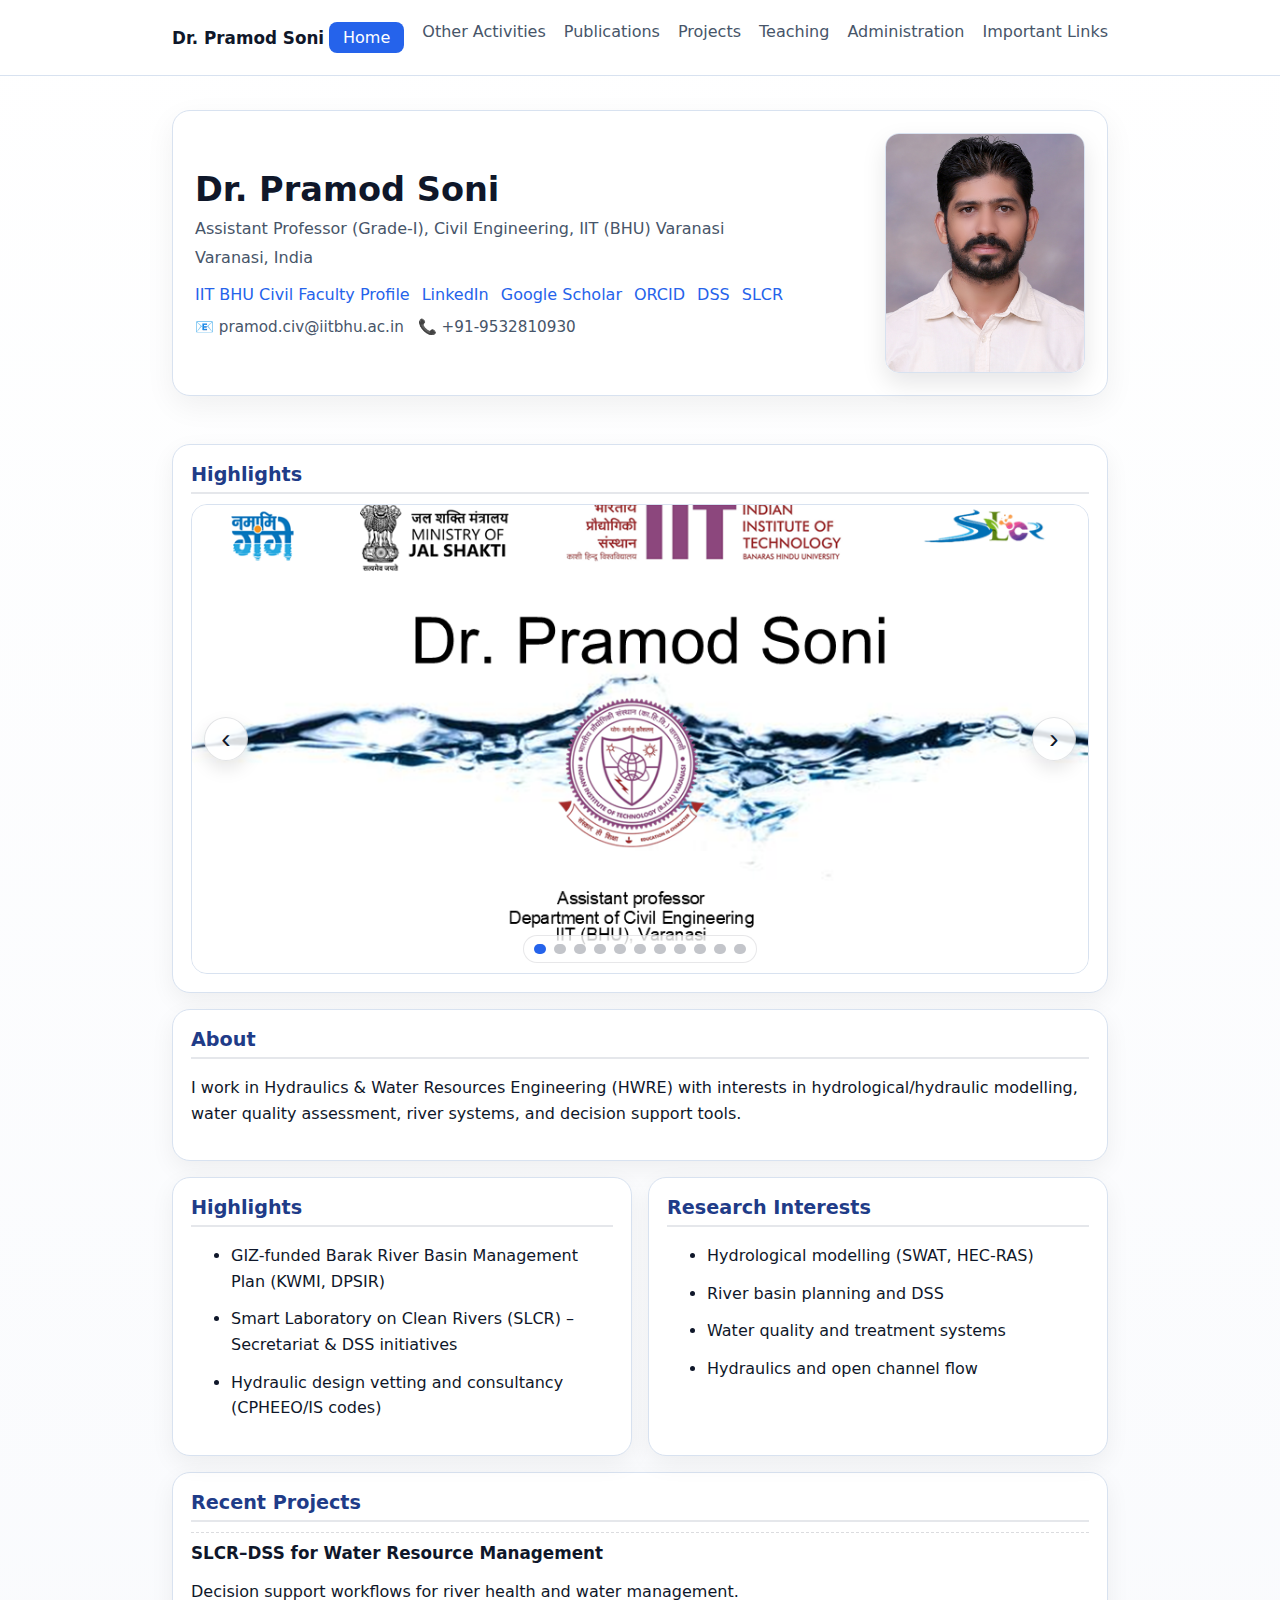
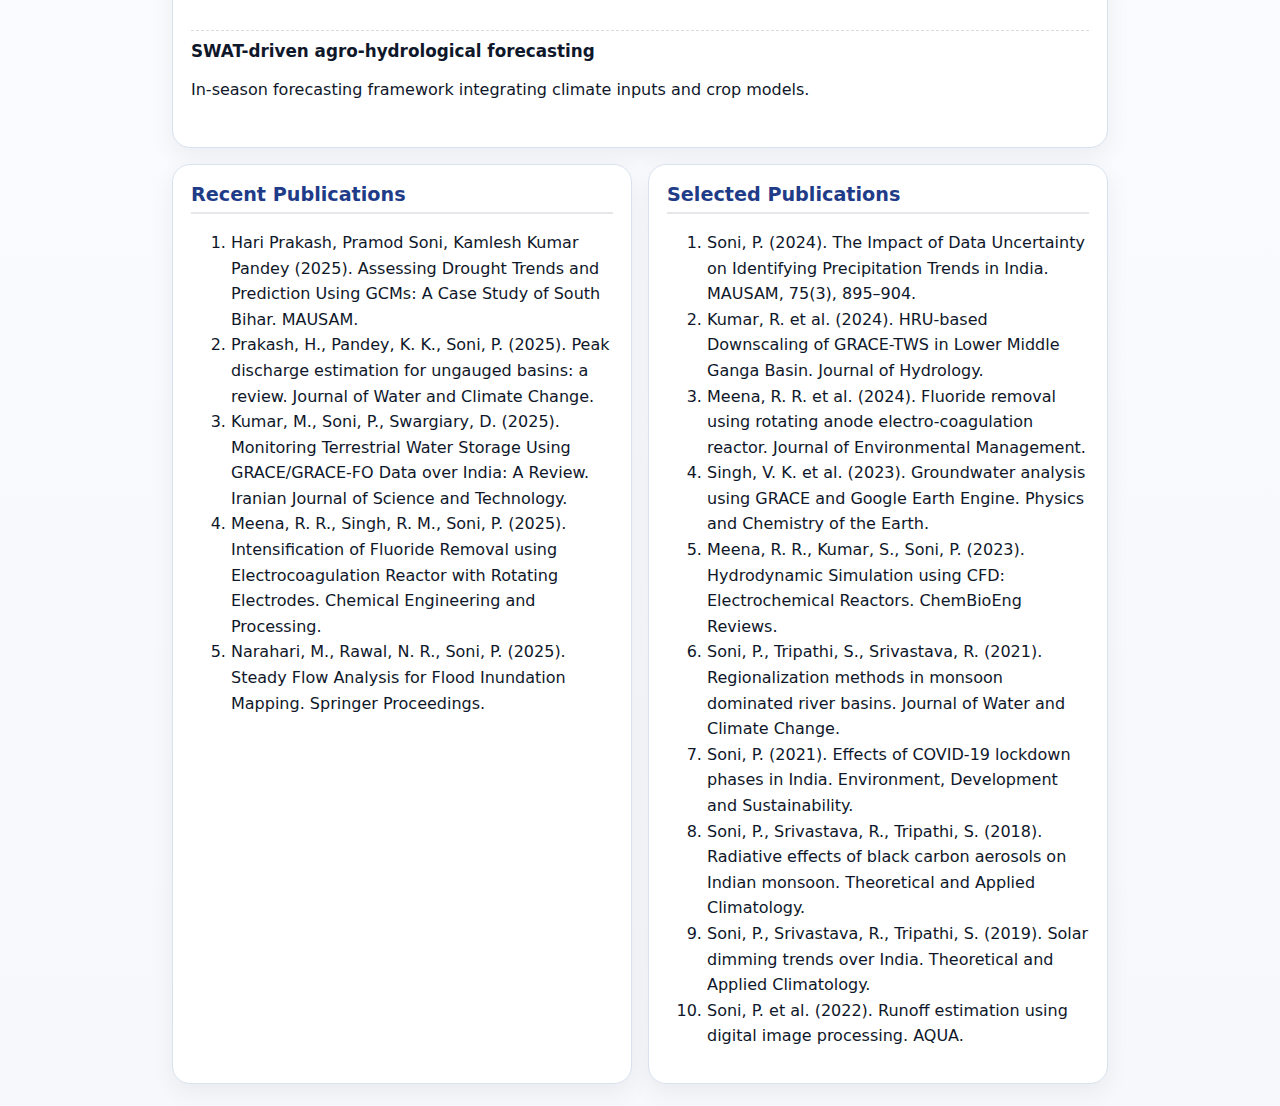
<file: index.html>
<!doctype html>
<html lang="en">
<head>
  <meta charset="utf-8"/>
  <meta name="viewport" content="width=device-width, initial-scale=1"/>
  <title>Dr. Pramod Soni | Assistant Professor (Grade-I), Civil Engineering, IIT (BHU) Varanasi</title>
  <link rel="stylesheet" href="style.css"/>
</head>


<script>
document.addEventListener("DOMContentLoaded", function () {

  const links = document.querySelectorAll(".nav-links a");

  // Get current file name
  let path = window.location.pathname;
  let current = path.substring(path.lastIndexOf("/") + 1);

  // If empty (root), treat as index.html
  if (current === "") {
      current = "index.html";
  }

  links.forEach(link => {
      const href = link.getAttribute("href");

      if (href === current) {
          link.classList.add("active");
      }
  });

});
</script>

  
<body>
<nav class="navbar">
    <div class="wrap nav-inner">
      <a href="index.html" class="nav-brand">Dr. Pramod Soni</a>
      <div class="nav-links">
      <a href="index.html" class="home-btn">Home</a>
      <a href="Other_Activities.html">Other Activities</a>
      <a href="publications.html">Publications</a>
      <a href="projects.html">Projects</a>
      <a href="teaching.html">Teaching</a>
      <a href="administration.html">Administration</a>
      <a href="Important_Links.html">Important Links</a>
    </div>
    </div>
</nav>
  <header class="wrap header">
    <div class="hero hero-flex">

  <div class="hero-text">
    <h1>Dr. Pramod Soni</h1>
    <p class="subtitle">Assistant Professor (Grade-I), Civil Engineering, IIT (BHU) Varanasi</p>
    <p class="meta">Varanasi, India</p>

    <div class="links">
      
        <a href="https://www.iitbhu.ac.in/dept/civ/people/pramodciv" target="_blank" rel="noreferrer">IIT BHU Civil Faculty Profile</a>
      
        <a href="https://www.linkedin.com/in/dr-pramod-soni-13a7701a/" target="_blank" rel="noreferrer">LinkedIn</a>
      
        <a href="https://scholar.google.co.in/citations?user=Ov7VtAYAAAAJ&amp;hl=en" target="_blank" rel="noreferrer">Google Scholar</a>
      
        <a href="https://orcid.org/" target="_blank" rel="noreferrer">ORCID</a>
      
        <a href="https://slcrdss.in/" target="_blank" rel="noreferrer">DSS</a>
      
        <a href="https://www.slcrvaranasi.com/" target="_blank" rel="noreferrer">SLCR</a>
      
    </div>

    <div class="contact">
      <span>📧 pramod.civ@iitbhu.ac.in</span>
      <span>📞 +91-9532810930</span>
    </div>
  </div>

  <div class="hero-photo">
    <img src="assets/profile/Pramod_Photo.jpg" alt="Dr. Pramod Soni">
  </div>

</div>

  </header>

  <main class="wrap">
  
<section class="card">
  <h2>Highlights</h2>

  <div class="slider" data-autoplay="true" data-interval="3500">
    <div class="slides">
      
      <div class="slide active">
        <img src="assets/slideshow/Slide1.PNG" alt="Slide 1">
      </div>
      
      <div class="slide ">
        <img src="assets/slideshow/Slide2.PNG" alt="Slide 2">
      </div>
      
      <div class="slide ">
        <img src="assets/slideshow/Slide3.PNG" alt="Slide 3">
      </div>
      
      <div class="slide ">
        <img src="assets/slideshow/Slide4.PNG" alt="Slide 4">
      </div>
      
      <div class="slide ">
        <img src="assets/slideshow/Slide5.PNG" alt="Slide 5">
      </div>
      
      <div class="slide ">
        <img src="assets/slideshow/Slide6.PNG" alt="Slide 6">
      </div>
      
      <div class="slide ">
        <img src="assets/slideshow/Slide7.PNG" alt="Slide 7">
      </div>
      
      <div class="slide ">
        <img src="assets/slideshow/Slide8.PNG" alt="Slide 8">
      </div>
      
      <div class="slide ">
        <img src="assets/slideshow/Slide9.PNG" alt="Slide 9">
      </div>
      
      <div class="slide ">
        <img src="assets/slideshow/Slide10.PNG" alt="Slide 10">
      </div>
      
      <div class="slide ">
        <img src="assets/slideshow/Slide11.PNG" alt="Slide 11">
      </div>
      
    </div>

    <button class="nav prev" aria-label="Previous slide">‹</button>
    <button class="nav next" aria-label="Next slide">›</button>

    <div class="dots">
      
      <button class="dot active" aria-label="Go to slide 1"></button>
      
      <button class="dot " aria-label="Go to slide 2"></button>
      
      <button class="dot " aria-label="Go to slide 3"></button>
      
      <button class="dot " aria-label="Go to slide 4"></button>
      
      <button class="dot " aria-label="Go to slide 5"></button>
      
      <button class="dot " aria-label="Go to slide 6"></button>
      
      <button class="dot " aria-label="Go to slide 7"></button>
      
      <button class="dot " aria-label="Go to slide 8"></button>
      
      <button class="dot " aria-label="Go to slide 9"></button>
      
      <button class="dot " aria-label="Go to slide 10"></button>
      
      <button class="dot " aria-label="Go to slide 11"></button>
      
    </div>
  </div>
</section>


  
    <section class="card">
      <h2>About</h2>
      <p>I work in Hydraulics &amp; Water Resources Engineering (HWRE) with interests in hydrological/hydraulic modelling,
water quality assessment, river systems, and decision support tools.
</p>
    </section>

    <section class="grid">
      <section class="card">
        <h2>Highlights</h2>
        <ul>
          
            <li>GIZ-funded Barak River Basin Management Plan (KWMI, DPSIR)</li>
          
            <li>Smart Laboratory on Clean Rivers (SLCR) – Secretariat &amp; DSS initiatives</li>
          
            <li>Hydraulic design vetting and consultancy (CPHEEO/IS codes)</li>
          
        </ul>
      </section>

      <section class="card">
        <h2>Research Interests</h2>
        <ul>
          
            <li>Hydrological modelling (SWAT, HEC-RAS)</li>
          
            <li>River basin planning and DSS</li>
          
            <li>Water quality and treatment systems</li>
          
            <li>Hydraulics and open channel flow</li>
          
        </ul>
      </section>
    </section>

    <section class="card">
      <h2>Recent Projects</h2>
      
        <div class="item">
          <h3>SLCR–DSS for Water Resource Management</h3>
          <p>Decision support workflows for river health and water management.</p>
        </div>
      
        <div class="item">
          <h3>SWAT-driven agro-hydrological forecasting</h3>
          <p>In-season forecasting framework integrating climate inputs and crop models.</p>
        </div>
      
    </section>

    <section class="grid">
      <section class="card">
  <h2>Recent Publications</h2>
  <ol>
    
      <li>Hari Prakash, Pramod Soni, Kamlesh Kumar Pandey (2025). Assessing Drought Trends and Prediction Using GCMs: A Case Study of South Bihar. MAUSAM.</li>
    
      <li>Prakash, H., Pandey, K. K., Soni, P. (2025). Peak discharge estimation for ungauged basins: a review. Journal of Water and Climate Change.</li>
    
      <li>Kumar, M., Soni, P., Swargiary, D. (2025). Monitoring Terrestrial Water Storage Using GRACE/GRACE-FO Data over India: A Review. Iranian Journal of Science and Technology.</li>
    
      <li>Meena, R. R., Singh, R. M., Soni, P. (2025). Intensification of Fluoride Removal using Electrocoagulation Reactor with Rotating Electrodes. Chemical Engineering and Processing.</li>
    
      <li>Narahari, M., Rawal, N. R., Soni, P. (2025). Steady Flow Analysis for Flood Inundation Mapping. Springer Proceedings.</li>
    
  </ol>
</section>

<section class="card">
  <h2>Selected Publications</h2>
  <ol>
    
      <li>Soni, P. (2024). The Impact of Data Uncertainty on Identifying Precipitation Trends in India. MAUSAM, 75(3), 895–904.</li>
    
      <li>Kumar, R. et al. (2024). HRU-based Downscaling of GRACE-TWS in Lower Middle Ganga Basin. Journal of Hydrology.</li>
    
      <li>Meena, R. R. et al. (2024). Fluoride removal using rotating anode electro-coagulation reactor. Journal of Environmental Management.</li>
    
      <li>Singh, V. K. et al. (2023). Groundwater analysis using GRACE and Google Earth Engine. Physics and Chemistry of the Earth.</li>
    
      <li>Meena, R. R., Kumar, S., Soni, P. (2023). Hydrodynamic Simulation using CFD: Electrochemical Reactors. ChemBioEng Reviews.</li>
    
      <li>Soni, P., Tripathi, S., Srivastava, R. (2021). Regionalization methods in monsoon dominated river basins. Journal of Water and Climate Change.</li>
    
      <li>Soni, P. (2021). Effects of COVID-19 lockdown phases in India. Environment, Development and Sustainability.</li>
    
      <li>Soni, P., Srivastava, R., Tripathi, S. (2018). Radiative effects of black carbon aerosols on Indian monsoon. Theoretical and Applied Climatology.</li>
    
      <li>Soni, P., Srivastava, R., Tripathi, S. (2019). Solar dimming trends over India. Theoretical and Applied Climatology.</li>
    
      <li>Soni, P. et al. (2022). Runoff estimation using digital image processing. AQUA.</li>
    
  </ol>
</section>

   


<script src="slider.js"></script>

</body>
</html>
</file>
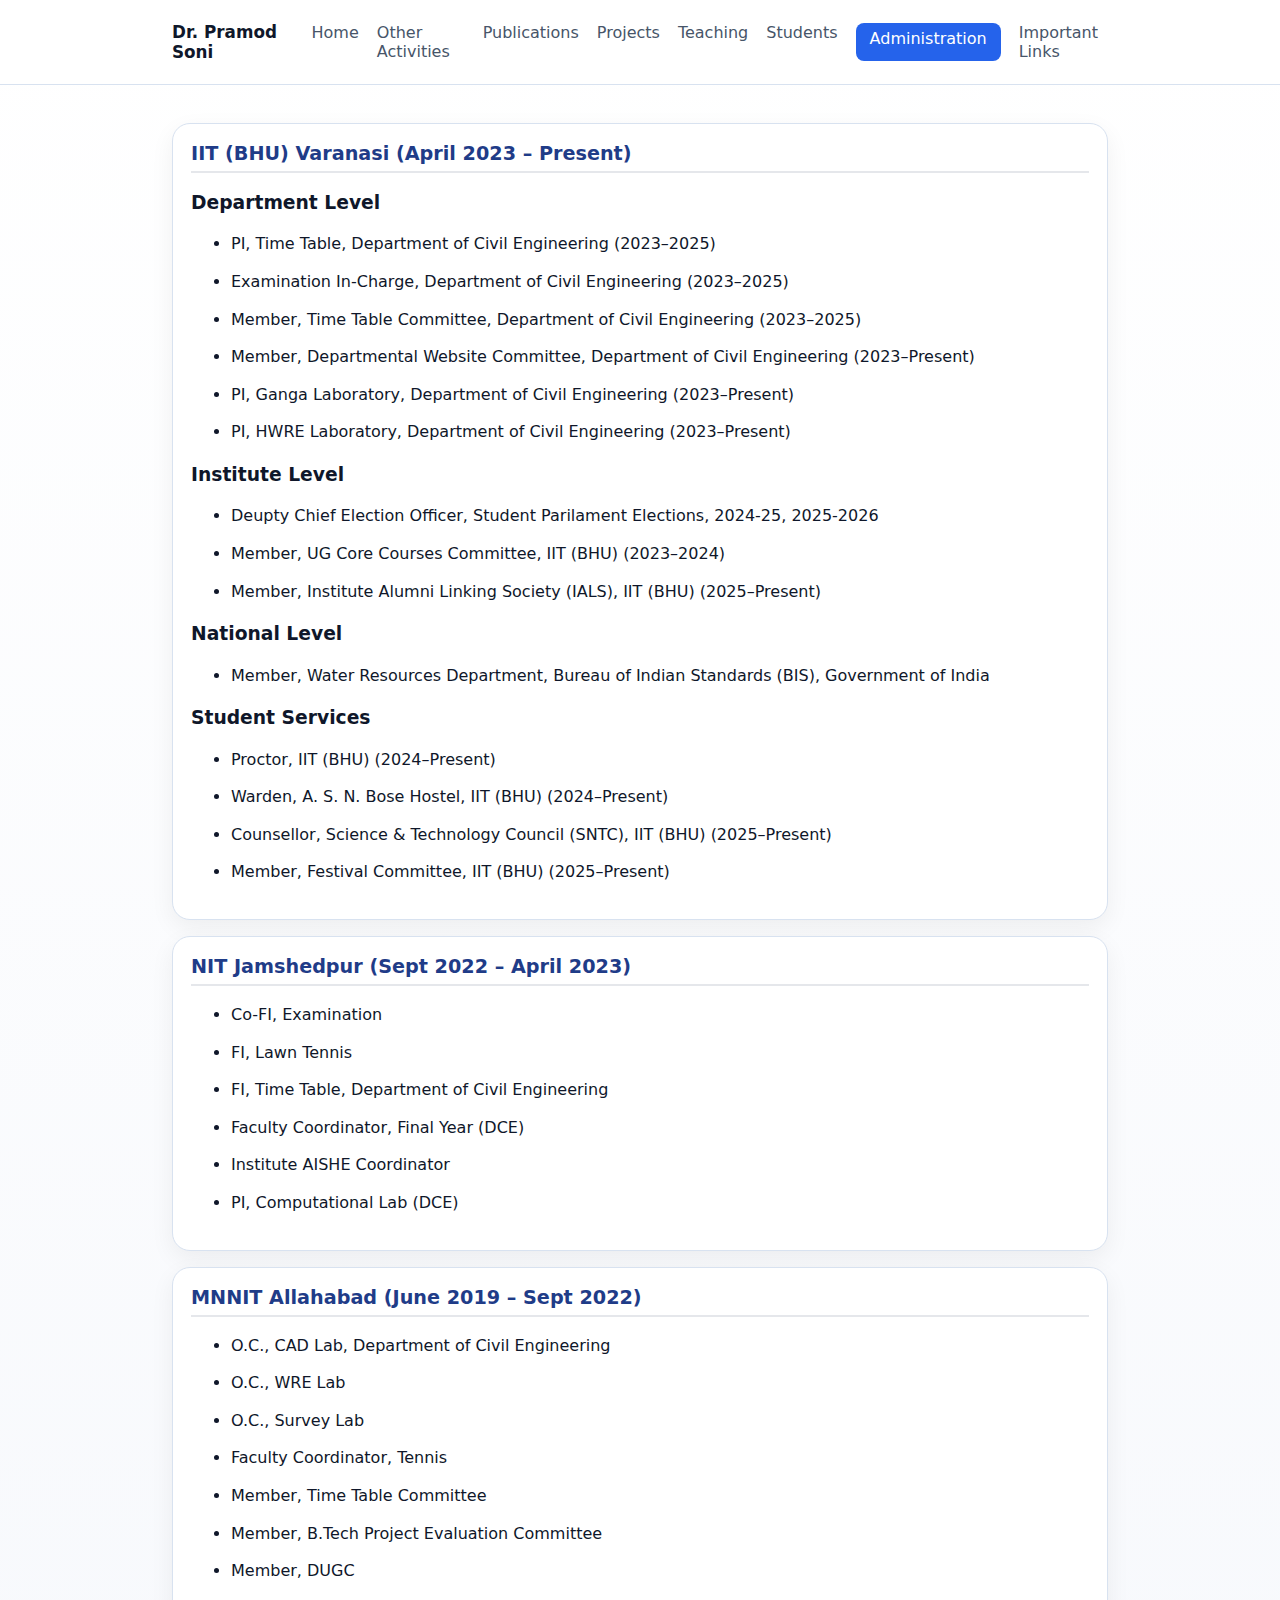
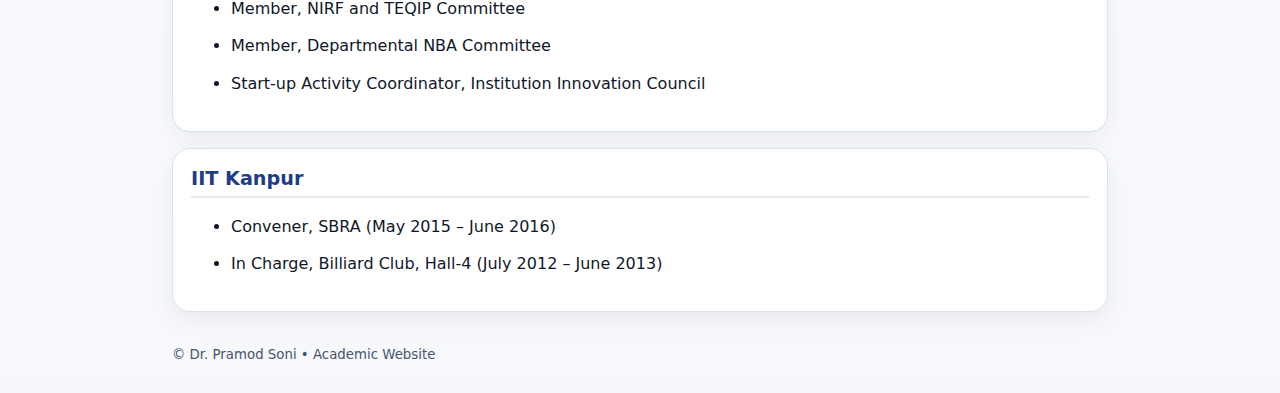
<file: administration.html>
<!doctype html>
<html lang="en">
<head>
  <meta charset="utf-8"/>
  <meta name="viewport" content="width=device-width, initial-scale=1"/>
  <title>Administration | Dr. Pramod Soni</title>
  <link rel="stylesheet" href="style.css"/>
</head>
<script>
  document.addEventListener("DOMContentLoaded", function () {
    const links = document.querySelectorAll(".nav-links a");
    const current = window.location.pathname.split("/").pop();

    links.forEach(link => {
      const href = link.getAttribute("href");
      if (href === current || 
         (current === "" && href === "index.html")) {
        link.classList.add("active");
      }
    });
  });
</script>
<body>

<nav class="navbar">
    <div class="wrap nav-inner">
      <a href="index.html" class="nav-brand">Dr. Pramod Soni</a>
      <div class="nav-links">
      <a href="index.html" class="home-btn">Home</a>
      <a href="Other_Activities.html">Other Activities</a>
      <a href="publications.html">Publications</a>
      <a href="projects.html">Projects</a>
      <a href="teaching.html">Teaching</a>
      <a href="students.html">Students</a>
      <a href="administration.html">Administration</a>
      <a href="Important_Links.html">Important Links</a>
    </div>
    </div>
</nav>

<main class="wrap">

<!-- IIT BHU -->
<section class="card">
  <h2>IIT (BHU) Varanasi (April 2023 – Present)</h2>

  <h3>Department Level</h3>
  <ul>
    <li>PI, Time Table, Department of Civil Engineering (2023–2025)</li>
    <li>Examination In-Charge, Department of Civil Engineering (2023–2025)</li>
    <li>Member, Time Table Committee, Department of Civil Engineering (2023–2025)</li>
    <li>Member, Departmental Website Committee, Department of Civil Engineering (2023–Present)</li>
    <li>PI, Ganga Laboratory, Department of Civil Engineering (2023–Present)</li>
    <li>PI, HWRE Laboratory, Department of Civil Engineering (2023–Present)</li>
  </ul>

  <h3>Institute Level</h3>
  <ul>
    <li>Deupty Chief Election Officer, Student Parilament Elections, 2024-25, 2025-2026</li>
    <li>Member, UG Core Courses Committee, IIT (BHU) (2023–2024)</li>
    <li>Member, Institute Alumni Linking Society (IALS), IIT (BHU) (2025–Present)</li>
  </ul>

  <h3>National Level</h3>
  <ul>
    <li>Member, Water Resources Department, Bureau of Indian Standards (BIS), Government of India</li>
  </ul>

  <h3>Student Services</h3>
  <ul>
    <li>Proctor, IIT (BHU) (2024–Present)</li>
    <li>Warden, A. S. N. Bose Hostel, IIT (BHU) (2024–Present)</li>
    <li>Counsellor, Science & Technology Council (SNTC), IIT (BHU) (2025–Present)</li>
    <li>Member, Festival Committee, IIT (BHU) (2025–Present)</li>
  </ul>

</section>

  <!-- NIT Jamshedpur -->
  <section class="card">
    <h2>NIT Jamshedpur (Sept 2022 – April 2023)</h2>
    <ul>
      <li>Co-FI, Examination</li>
      <li>FI, Lawn Tennis</li>
      <li>FI, Time Table, Department of Civil Engineering</li>
      <li>Faculty Coordinator, Final Year (DCE)</li>
      <li>Institute AISHE Coordinator</li>
      <li>PI, Computational Lab (DCE)</li>
    </ul>
  </section>

  <!-- MNNIT Allahabad -->
  <section class="card">
    <h2>MNNIT Allahabad (June 2019 – Sept 2022)</h2>
    <ul>
      <li>O.C., CAD Lab, Department of Civil Engineering</li>
      <li>O.C., WRE Lab</li>
      <li>O.C., Survey Lab</li>
      <li>Faculty Coordinator, Tennis</li>
      <li>Member, Time Table Committee</li>
      <li>Member, B.Tech Project Evaluation Committee</li>
      <li>Member, DUGC</li>
      <li>Member, NIRF and TEQIP Committee</li>
      <li>Member, Departmental NBA Committee</li>
      <li>Start-up Activity Coordinator, Institution Innovation Council</li>
    </ul>
  </section>

  <!-- IIT Kanpur -->
  <section class="card">
    <h2>IIT Kanpur</h2>
    <ul>
      <li>Convener, SBRA (May 2015 – June 2016)</li>
      <li>In Charge, Billiard Club, Hall-4 (July 2012 – June 2013)</li>
    </ul>
  </section>

</main>

<footer class="wrap footer">
  <small>© Dr. Pramod Soni • Academic Website</small>
</footer>

</body>
</html>
</file>
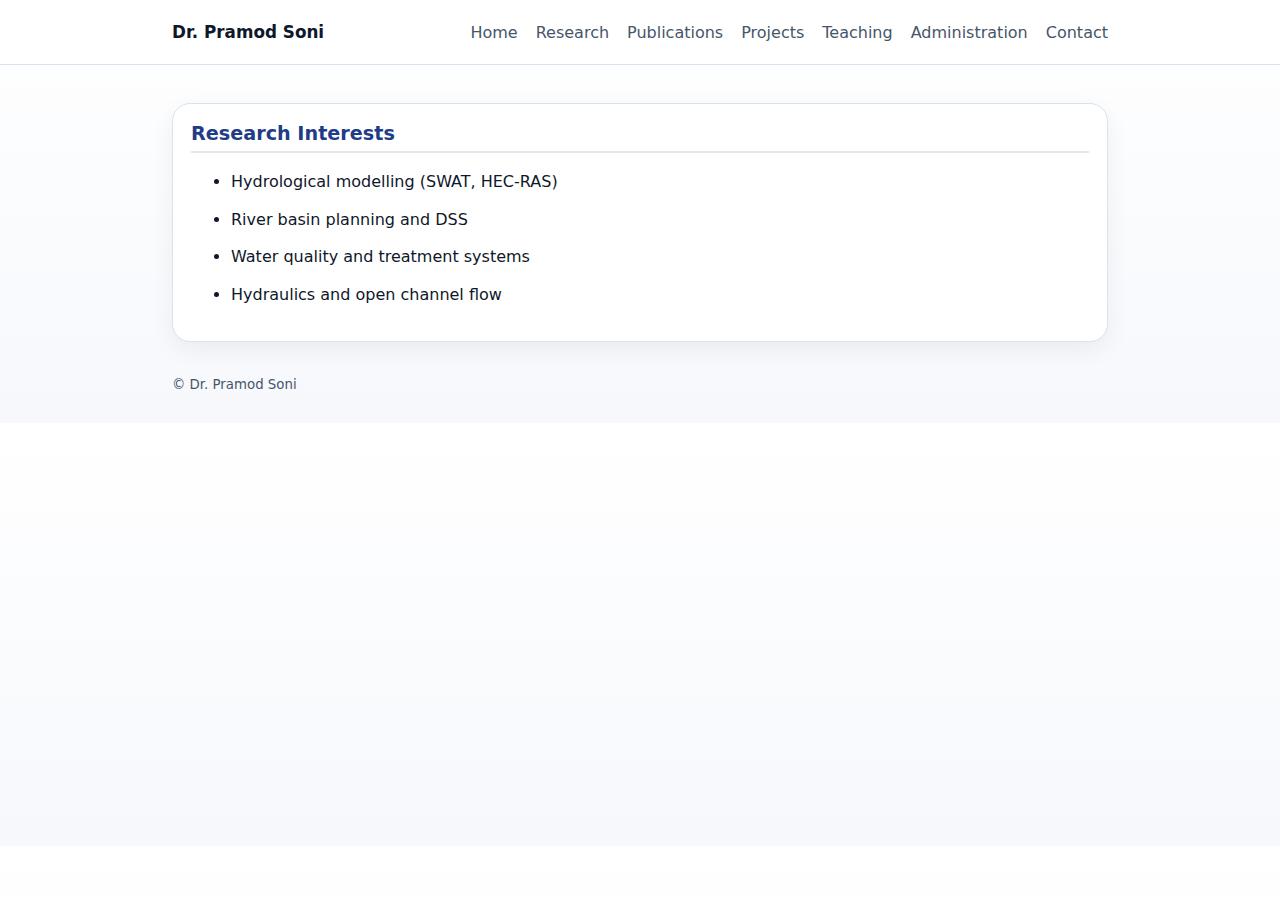
<file: contact.html>
<!doctype html>
<html lang="en">
<head>
  <meta charset="utf-8"/>
  <meta name="viewport" content="width=device-width, initial-scale=1"/>
  <title>Research | Dr. Pramod Soni</title>
  <link rel="stylesheet" href="style.css"/>
</head>
<body>
  <nav class="navbar">
    <div class="wrap nav-inner">
      <a href="index.html" class="nav-brand">Dr. Pramod Soni</a>
      <div class="nav-links">
      <a href="index.html" class="home-btn">Home</a>
      <a href="research.html">Research</a>
      <a href="publications.html">Publications</a>
      <a href="projects.html">Projects</a>
      <a href="teaching.html">Teaching</a>
      <a href="administration.html">Administration</a>
      <a href="contact.html">Contact</a>
    </div>
    </div>
  </nav>

  <main class="wrap">
    <section class="card">
      <h2>Research Interests</h2>
      <ul>
        
          <li>Hydrological modelling (SWAT, HEC-RAS)</li>
        
          <li>River basin planning and DSS</li>
        
          <li>Water quality and treatment systems</li>
        
          <li>Hydraulics and open channel flow</li>
        
      </ul>
    </section>
  </main>

  <footer class="wrap footer">
    <small>© Dr. Pramod Soni</small>
  </footer>
</body>
</html>
</file>
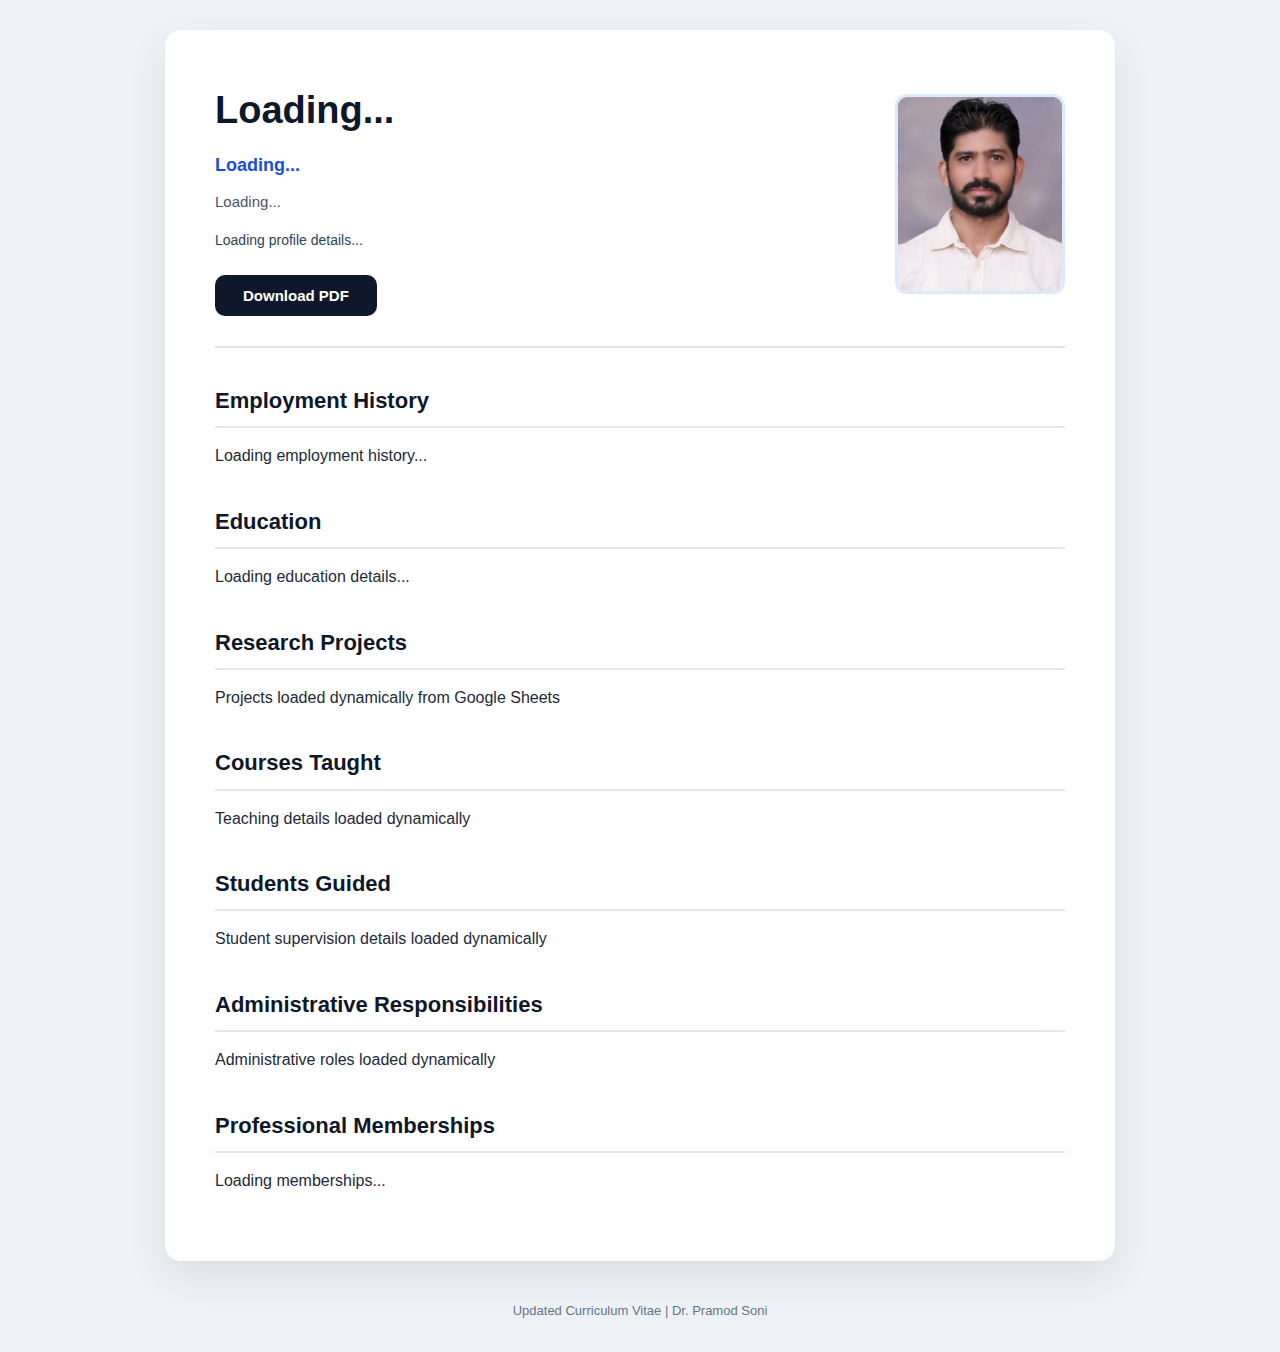
<file: cv.html>
<!DOCTYPE html>
<html lang="en">
<head>
  <meta charset="UTF-8">
  <meta name="viewport" content="width=device-width, initial-scale=1.0">
  <title>Curriculum Vitae | Dr. Pramod Soni</title>

  <style>
    * {
      margin: 0;
      padding: 0;
      box-sizing: border-box;
      font-family: "Segoe UI", Arial, sans-serif;
    }

    body {
      background: #eef2f7;
      color: #1e293b;
      padding: 30px;
      line-height: 1.6;
    }

    .cv {
      max-width: 950px;
      margin: auto;
      background: #ffffff;
      padding: 50px;
      border-radius: 16px;
      box-shadow: 0 15px 40px rgba(0,0,0,0.08);
    }

    /* HEADER */
    .header {
      display: flex;
      justify-content: space-between;
      align-items: center;
      gap: 30px;
      padding-bottom: 30px;
      border-bottom: 2px solid #dbe4ee;
    }

    .header-left {
      flex: 1;
    }

    .header-left h1 {
      font-size: 38px;
      font-weight: 700;
      color: #0f172a;
      margin-bottom: 10px;
    }

    .designation {
      font-size: 18px;
      font-weight: 600;
      margin-bottom: 10px;
      color: #1d4ed8;
    }

    .institute {
      font-size: 15px;
      color: #475569;
      margin-bottom: 15px;
    }

    .contact {
      font-size: 14px;
      color: #334155;
    }

    .contact div {
      margin-bottom: 6px;
    }

    .header-right img {
      width: 170px;
      height: 200px;
      object-fit: cover;
      border-radius: 12px;
      border: 3px solid #dbeafe;
    }

    .print-btn {
      margin-top: 18px;
      padding: 12px 28px;
      border: none;
      border-radius: 10px;
      background: #0f172a;
      color: white;
      cursor: pointer;
      font-size: 15px;
      font-weight: 600;
    }

    /* SECTION */
    .section {
      margin-top: 35px;
    }

    .section h2 {
      font-size: 22px;
      color: #0f172a;
      margin-bottom: 15px;
      padding-bottom: 8px;
      border-bottom: 2px solid #e2e8f0;
    }

    .entry {
      margin-bottom: 18px;
      padding: 0;
      background: transparent;
      border-left: none;
      border-radius: 0;
    }

    .employment-item {
      display: grid;
      grid-template-columns: 240px 24px 1fr;
      gap: 18px;
      align-items: start;
      margin-bottom: 18px;
      padding-bottom: 8px;
    }

    .employment-date {
      font-size: 18px;
      color: #111827;
      text-align: right;
      font-weight: 500;
      padding-top: 2px;
    }

    .employment-marker {
      color: #8b004b;
      font-size: 20px;
      line-height: 1;
      padding-top: 2px;
    }

    .employment-content {
      font-size: 17px;
      line-height: 1.5;
      color: #111827;
    }

    .employment-content strong {
      font-weight: 700;
    }
    }

    .entry strong {
      color: #111827;
    }

    ul {
      padding-left: 20px;
    }

    li {
      margin-bottom: 8px;
    }

    .footer {
      margin-top: 40px;
      text-align: center;
      font-size: 13px;
      color: #64748b;
    }

    @media print {
      body {
        background: white;
        padding: 0;
      }

      .cv {
        box-shadow: none;
        border-radius: 0;
        padding: 20px;
        max-width: 100%;
      }

      .print-btn {
        display: none;
      }

      @page {
        size: A4;
        margin: 12mm;
      }
    }
  </style>
</head>
<body>

<div class="cv">

  <div class="header">

    <div class="header-left">
      <h1 id="profileName">Loading...</h1>

      <div class="designation" id="profileDesignation">Loading...</div>

      <div class="institute" id="profileInstitute">Loading...</div>

      <div class="contact" id="profileContact">
        <div>Loading profile details...</div>
      </div>

      <button class="print-btn" onclick="window.print()">
        Download PDF
      </button>
    </div>

    <div class="header-right">
      <img src="assets\profile\Pramod_Photo.jpg" alt="Dr. Pramod Soni">
    </div>

  </div>




  <div class="section">
    <h2>Employment History</h2>
    <div id="cvEmployment">
      <div class="entry">Loading employment history...</div>
    </div>
  </div>
  <div class="section">
    <h2>Education</h2>
    <div id="cvEducation">
      <div class="entry">Loading education details...</div>
    </div>
  </div>
  <div class="section">
    <h2>Research Projects</h2>
    <div id="cvProjects">
      <div class="entry">Projects loaded dynamically from Google Sheets</div>
    </div>
  </div>


  <div class="section">
    <h2>Courses Taught</h2>
    <div id="cvTeaching">
      <div class="entry">Teaching details loaded dynamically</div>
    </div>
  </div>


  <div class="section">
    <h2>Students Guided</h2>
    <div id="cvStudents">
      <div class="entry">Student supervision details loaded dynamically</div>
    </div>
  </div>


  <div class="section">
    <h2>Administrative Responsibilities</h2>
    <div id="cvAdministration">
      <div class="entry">Administrative roles loaded dynamically</div>
    </div>
  </div>


  <div class="section">
    <h2>Professional Memberships</h2>
    <div id="cvMemberships">
      <div class="entry">Loading memberships...</div>
    </div>
  </div>
  </div>


  <div class="footer">
    Updated Curriculum Vitae | Dr. Pramod Soni
  </div>

</div>

<script src="config.js"></script>
<script>
const GOOGLE_SCRIPT_URL = CONFIG.SCRIPT_URL;

function fetchJSONP(url) {
  return new Promise((resolve, reject) => {
    const callbackName = "jsonp_callback_" + Math.round(Math.random() * 1000000);
    const script = document.createElement("script");

    window[callbackName] = function(data) {
      resolve(data);
      document.body.removeChild(script);
      delete window[callbackName];
    };

    script.src = `${url}${url.includes("?") ? "&" : "?"}callback=${callbackName}`;

    script.onerror = function() {
      reject(new Error("JSONP request failed"));
      delete window[callbackName];
    };

    document.body.appendChild(script);
  });
}

function renderEntries(containerId, items, formatter) {
  const container = document.getElementById(containerId);
  if (!container) return;

  if (!items || !items.length) {
    container.innerHTML = `<div class="entry">No data available</div>`;
    return;
  }

  container.innerHTML = items.map(formatter).join("");
}

async function loadHome() {
  const res = await fetchJSONP(`${GOOGLE_SCRIPT_URL}?action=getHome`);
  if (!res || res.status !== "success") return;

  const data = res.data || [];

  const getValue = (section, key) => {
    const item = data.find(x => x.section === section && x.key === key);
    return item ? item.value : "";
  };

  document.getElementById("profileName").innerText = getValue("Profile", "Name");
  document.getElementById("profileDesignation").innerText = getValue("Profile", "Designation");

  document.getElementById("profileInstitute").innerHTML = `
    ${getValue("Profile", "Institute")}<br>
    ${getValue("Profile", "City")}
  `;

  document.getElementById("profileContact").innerHTML = `
    <div><strong>Email:</strong> ${getValue("Profile", "Email")}</div>
    <div><strong>Phone:</strong> ${getValue("Profile", "Phone")}</div>
    <div><strong>Website:</strong> ${getValue("Links", "CV") || "pramodsoni.in"}</div>
  `;
}

async function loadEducation() {
  const res = await fetchJSONP(`${GOOGLE_SCRIPT_URL}?action=getEducation`);

  if (!res || res.status !== "success") return;

  renderEntries("cvEducation", res.data, item => `
    <div class="employment-item">
      <div class="employment-date">
        ${item.duration || item.year || ""}
      </div>

      <div class="employment-marker">
        &#128278;
      </div>

      <div class="employment-content">
        <strong>${item.degree}</strong>, ${item.institute}<br>
        ${item.specialization || ""}
      </div>
    </div>
  `);
}

async function loadEmployment() {
  const res = await fetchJSONP(`${GOOGLE_SCRIPT_URL}?action=getEmployment`);

  if (!res || res.status !== "success") return;

  renderEntries("cvEmployment", res.data, item => `
    <div class="employment-item">
      <div class="employment-date">
        ${item.duration}
      </div>

      <div class="employment-marker">
        &#128278;
      </div>

      <div class="employment-content">
        <strong>${item.role}</strong>, ${item.institute}<br>
        ${item.description || ""}
      </div>
    </div>
  `);
}

async function loadMemberships() {
  const res = await fetchJSONP(`${GOOGLE_SCRIPT_URL}?action=getMemberships`);
  if (!res || res.status !== "success") return;

  renderEntries("cvMemberships", res.data, item => `
    <div class="entry">${item.title}</div>
  `);
}

async function loadProjects() {
  const res = await fetchJSONP(`${GOOGLE_SCRIPT_URL}?action=getProjects`);
  if (!res || res.status !== "success") return;

  renderEntries("cvProjects", res.data, item => `
    <div class="entry">
      <strong>${item.title}</strong><br>
      ${item.funding}<br>
      ${item.value}
    </div>
  `);
}

async function loadTeaching() {
  const res = await fetchJSONP(`${GOOGLE_SCRIPT_URL}?action=getTeaching`);
  if (!res || res.status !== "success") return;

  renderEntries("cvTeaching", res.data, item => `
    <div class="entry">
      <strong>${item.title}</strong><br>
      ${item.code}<br>
      ${item.institute}
    </div>
  `);
}

async function loadStudents() {
  const res = await fetchJSONP(`${GOOGLE_SCRIPT_URL}?action=getStudents`);
  if (!res || res.status !== "success") return;

  renderEntries("cvStudents", res.data, item => `
    <div class="entry">
      <strong>${item.name}</strong><br>
      ${item.topic}<br>
      ${item.duration}
    </div>
  `);
}

async function loadAdministration() {
  const res = await fetchJSONP(`${GOOGLE_SCRIPT_URL}?action=getAdministration`);
  if (!res || res.status !== "success") return;

  renderEntries("cvAdministration", res.data, item => `
    <div class="entry">
      <strong>${item.role}</strong><br>
      ${item.institute}<br>
      ${item.duration}
    </div>
  `);
}

async function initCV() {
  try {
    await loadHome();
    await loadEmployment();    
    await loadEducation();
    await loadMemberships();
    await loadProjects();
    await loadTeaching();
    await loadStudents();
    await loadAdministration();
  } catch (err) {
    console.error("CV Load Error:", err);
  }
}

document.addEventListener("DOMContentLoaded", initCV);
</script>

</body>
</html>
</file>
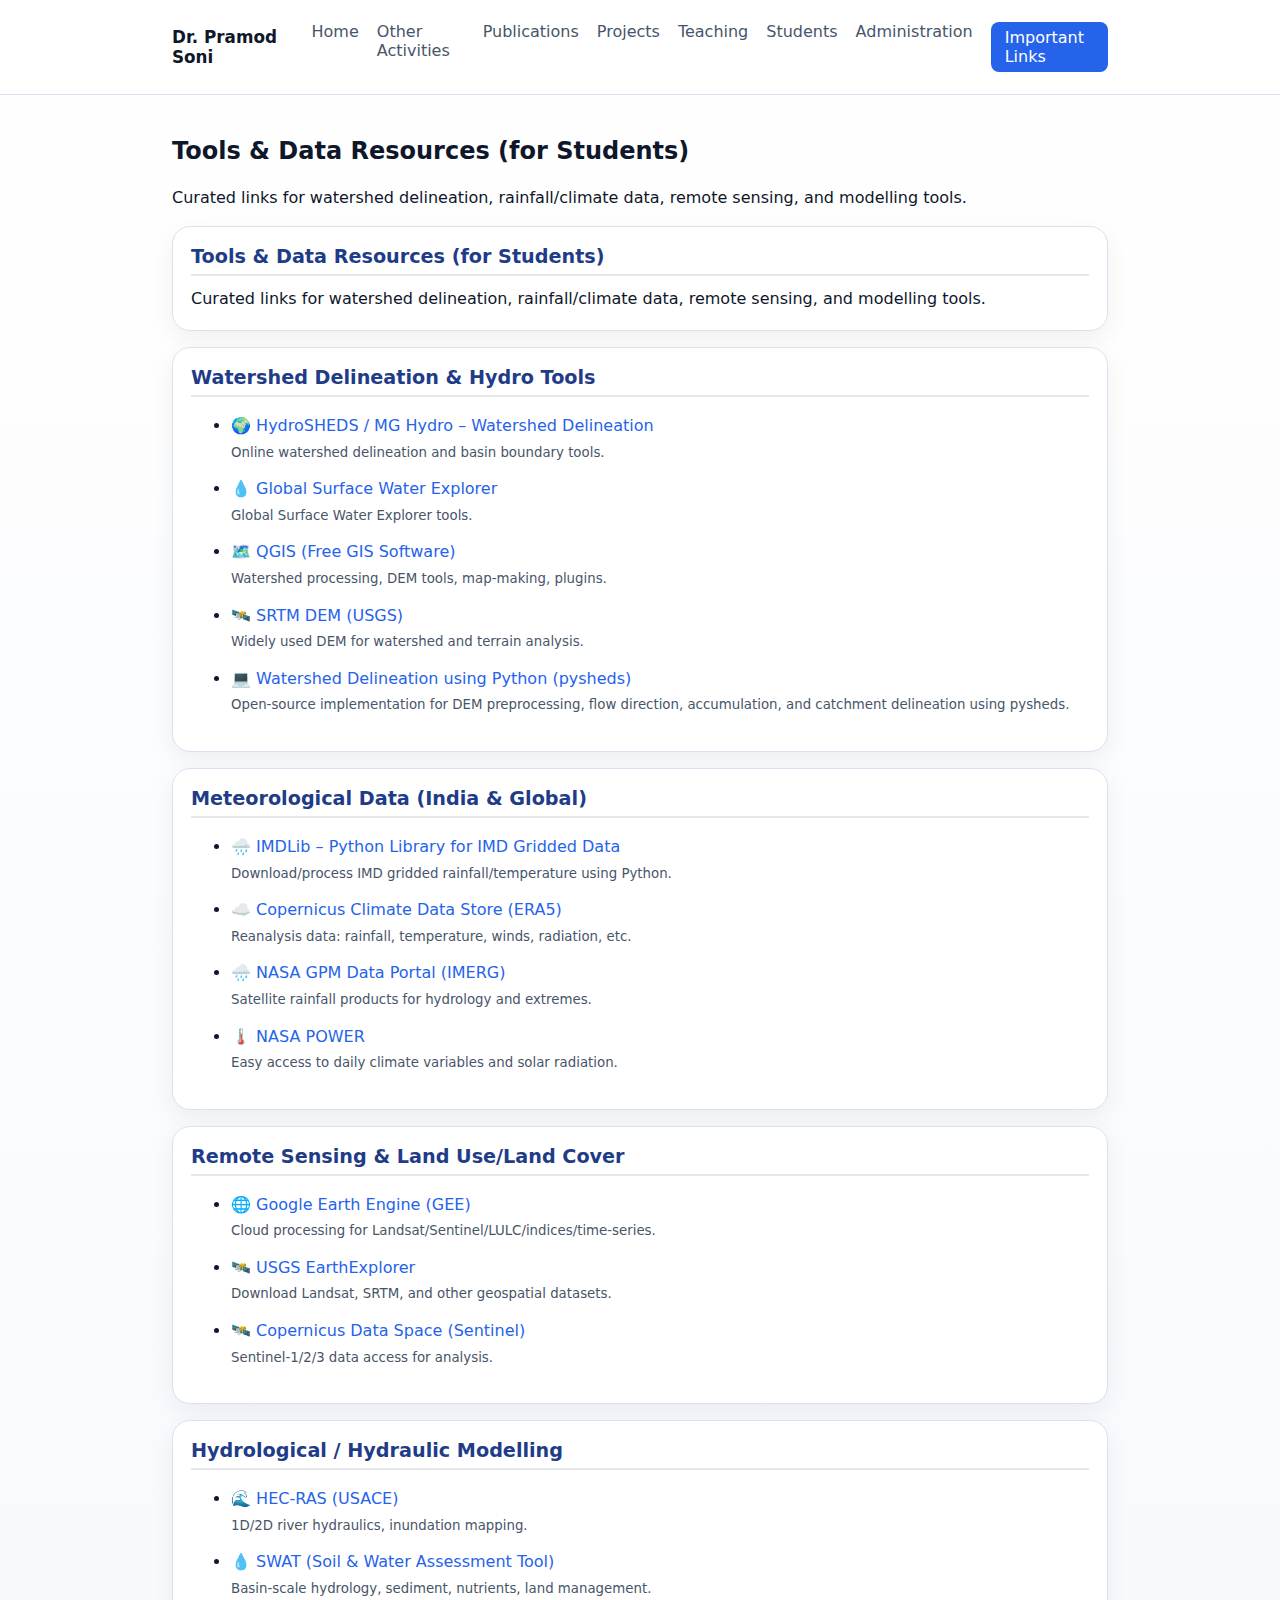
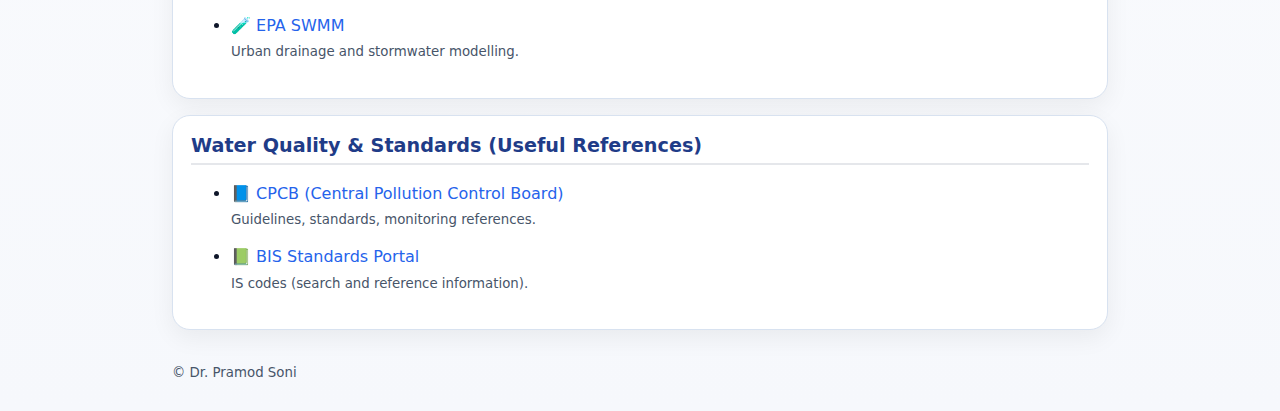
<file: Important_Links.html>
<!doctype html>
<html lang="en">
<head>
  <meta charset="utf-8"/>
  <meta name="viewport" content="width=device-width, initial-scale=1"/>
  <title>Research | Dr. Pramod Soni</title>
  <link rel="stylesheet" href="style.css"/>
</head>
<script>
document.addEventListener("DOMContentLoaded", function () {

  const links = document.querySelectorAll(".nav-links a");

  // Get current file name
  let path = window.location.pathname;
  let current = path.substring(path.lastIndexOf("/") + 1);

  // If empty (root), treat as index.html
  if (current === "") {
      current = "index.html";
  }

  links.forEach(link => {
      const href = link.getAttribute("href");

      if (href === current) {
          link.classList.add("active");
      }
  });

});
</script>
<body>


<nav class="navbar">
  <div class="wrap nav-inner">
    <a href="index.html" class="nav-brand">Dr. Pramod Soni</a>
    <div class="nav-links">
      <a href="index.html" class="home-btn">Home</a>
      <a href="Other_Activities.html">Other Activities</a>
      <a href="publications.html">Publications</a>
      <a href="projects.html">Projects</a>
      <a href="teaching.html">Teaching</a>
      <a href="students.html">Students</a>
      <a href="administration.html">Administration</a>
      <a href="Important_Links.html">Important Links</a>
    </div>
  </div>
</nav>

<main class="wrap">

 <section class="Git-Hub Codes">
    <h2>Tools & Data Resources (for Students)</h2>
    <p style="margin:0;">
      Curated links for watershed delineation, rainfall/climate data, remote sensing, and modelling tools.
    </p>
  </section>
  
  
  <section class="card">
    <h2>Tools & Data Resources (for Students)</h2>
    <p style="margin:0;">
      Curated links for watershed delineation, rainfall/climate data, remote sensing, and modelling tools.
    </p>
  </section>

  <section class="card">
    <h2>Watershed Delineation & Hydro Tools</h2>
    <ul>
      <li>
        🌍 <a href="https://mghydro.com/watersheds/" target="_blank" rel="noreferrer">
          HydroSHEDS / MG Hydro – Watershed Delineation
        </a>
        <br><small>Online watershed delineation and basin boundary tools.</small>
      </li>
		<li>
        💧 <a href="https://global-surface-water.appspot.com/map" target="_blank" rel="noreferrer">
          Global Surface Water Explorer
        </a>
        <br><small>Global Surface Water Explorer tools.</small>
      </li>
      <li>
        🗺️ <a href="https://qgis.org/en/site/" target="_blank" rel="noreferrer">
          QGIS (Free GIS Software)
        </a>
        <br><small>Watershed processing, DEM tools, map-making, plugins.</small>
      </li>
      <li>
        🛰️ <a href="https://www.usgs.gov/centers/eros/science/usgs-eros-archive-digital-elevation-shuttle-radar-topography-mission-srtm-1-arc-second-global" target="_blank" rel="noreferrer">
          SRTM DEM (USGS)
        </a>
        <br><small>Widely used DEM for watershed and terrain analysis.</small>
      </li>
	  <li>
  💻 <a href="https://github.com/pramodsoni41/watershed_delineation_python"
        target="_blank" rel="noreferrer">
        Watershed Delineation using Python (pysheds)
      </a>
  <br>
  <small>Open-source implementation for DEM preprocessing, flow direction,
  accumulation, and catchment delineation using pysheds.</small>
</li>

    </ul>
  </section>

  <section class="card">
    <h2>Meteorological Data (India & Global)</h2>
    <ul>
      <li>
        🌧️ <a href="https://imdlib.readthedocs.io/en/latest/" target="_blank" rel="noreferrer">
          IMDLib – Python Library for IMD Gridded Data
        </a>
        <br><small>Download/process IMD gridded rainfall/temperature using Python.</small>
      </li>
      <li>
        ☁️ <a href="https://cds.climate.copernicus.eu/" target="_blank" rel="noreferrer">
          Copernicus Climate Data Store (ERA5)
        </a>
        <br><small>Reanalysis data: rainfall, temperature, winds, radiation, etc.</small>
      </li>
      <li>
        🌧️ <a href="https://gpm.nasa.gov/data" target="_blank" rel="noreferrer">
          NASA GPM Data Portal (IMERG)
        </a>
        <br><small>Satellite rainfall products for hydrology and extremes.</small>
      </li>
      <li>
        🌡️ <a href="https://power.larc.nasa.gov/" target="_blank" rel="noreferrer">
          NASA POWER
        </a>
        <br><small>Easy access to daily climate variables and solar radiation.</small>
      </li>
    </ul>
  </section>

  <section class="card">
    <h2>Remote Sensing & Land Use/Land Cover</h2>
    <ul>
      <li>
        🌐 <a href="https://earthengine.google.com/" target="_blank" rel="noreferrer">
          Google Earth Engine (GEE)
        </a>
        <br><small>Cloud processing for Landsat/Sentinel/LULC/indices/time-series.</small>
      </li>
      <li>
        🛰️ <a href="https://earthexplorer.usgs.gov/" target="_blank" rel="noreferrer">
          USGS EarthExplorer
        </a>
        <br><small>Download Landsat, SRTM, and other geospatial datasets.</small>
      </li>
      <li>
        🛰️ <a href="https://dataspace.copernicus.eu/" target="_blank" rel="noreferrer">
          Copernicus Data Space (Sentinel)
        </a>
        <br><small>Sentinel-1/2/3 data access for analysis.</small>
      </li>
    </ul>
  </section>

  <section class="card">
    <h2>Hydrological / Hydraulic Modelling</h2>
    <ul>
      <li>
        🌊 <a href="https://www.hec.usace.army.mil/software/hec-ras/" target="_blank" rel="noreferrer">
          HEC-RAS (USACE)
        </a>
        <br><small>1D/2D river hydraulics, inundation mapping.</small>
      </li>
      <li>
        💧 <a href="https://swat.tamu.edu/" target="_blank" rel="noreferrer">
          SWAT (Soil & Water Assessment Tool)
        </a>
        <br><small>Basin-scale hydrology, sediment, nutrients, land management.</small>
      </li>
      <li>
        🧪 <a href="https://www.epa.gov/water-research/storm-water-management-model-swmm" target="_blank" rel="noreferrer">
          EPA SWMM
        </a>
        <br><small>Urban drainage and stormwater modelling.</small>
      </li>
    </ul>
  </section>

  <section class="card">
    <h2>Water Quality & Standards (Useful References)</h2>
    <ul>
      <li>
        📘 <a href="https://cpcb.nic.in/" target="_blank" rel="noreferrer">
          CPCB (Central Pollution Control Board)
        </a>
        <br><small>Guidelines, standards, monitoring references.</small>
      </li>
      <li>
        📗 <a href="https://bis.gov.in/" target="_blank" rel="noreferrer">
          BIS Standards Portal
        </a>
        <br><small>IS codes (search and reference information).</small>
      </li>
	  
    </ul>
  </section>

</main>
</main>


  <footer class="wrap footer">
    <small>© Dr. Pramod Soni</small>
  </footer>
</body>
</html>
</file>
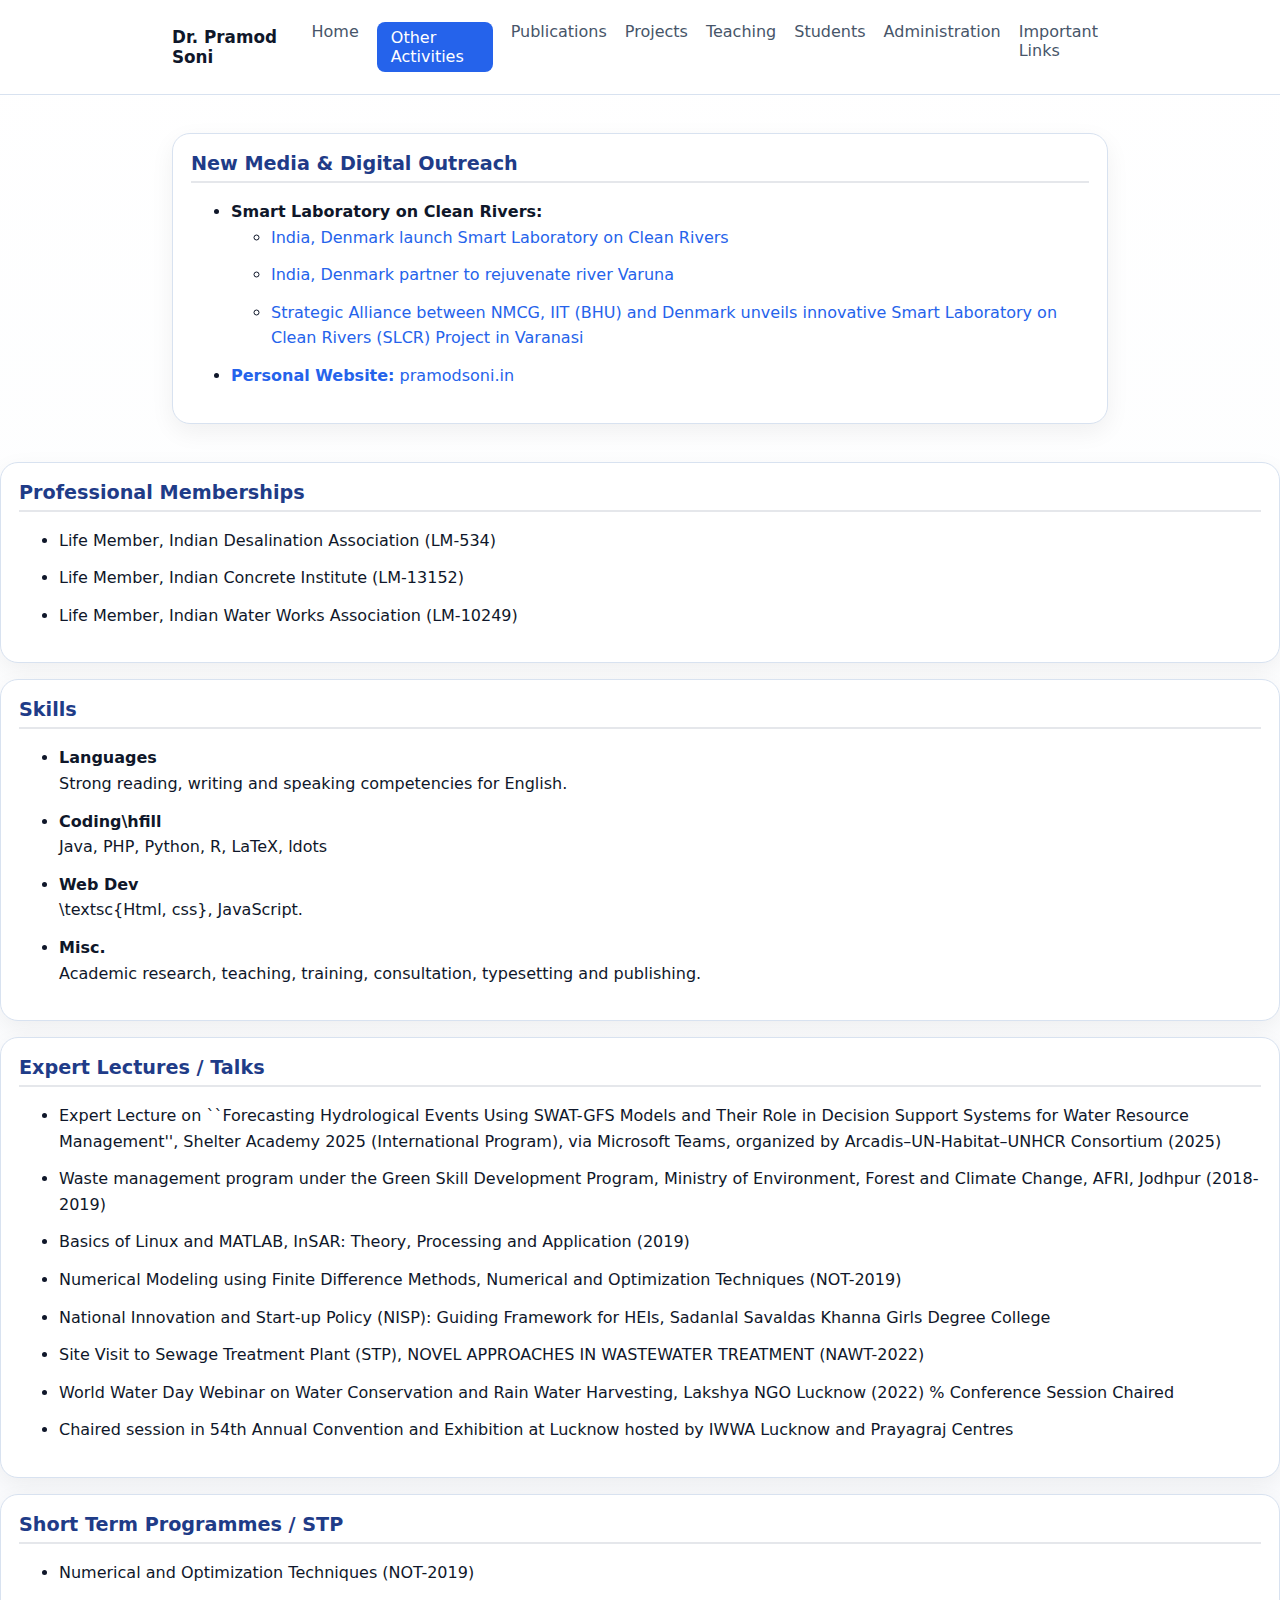
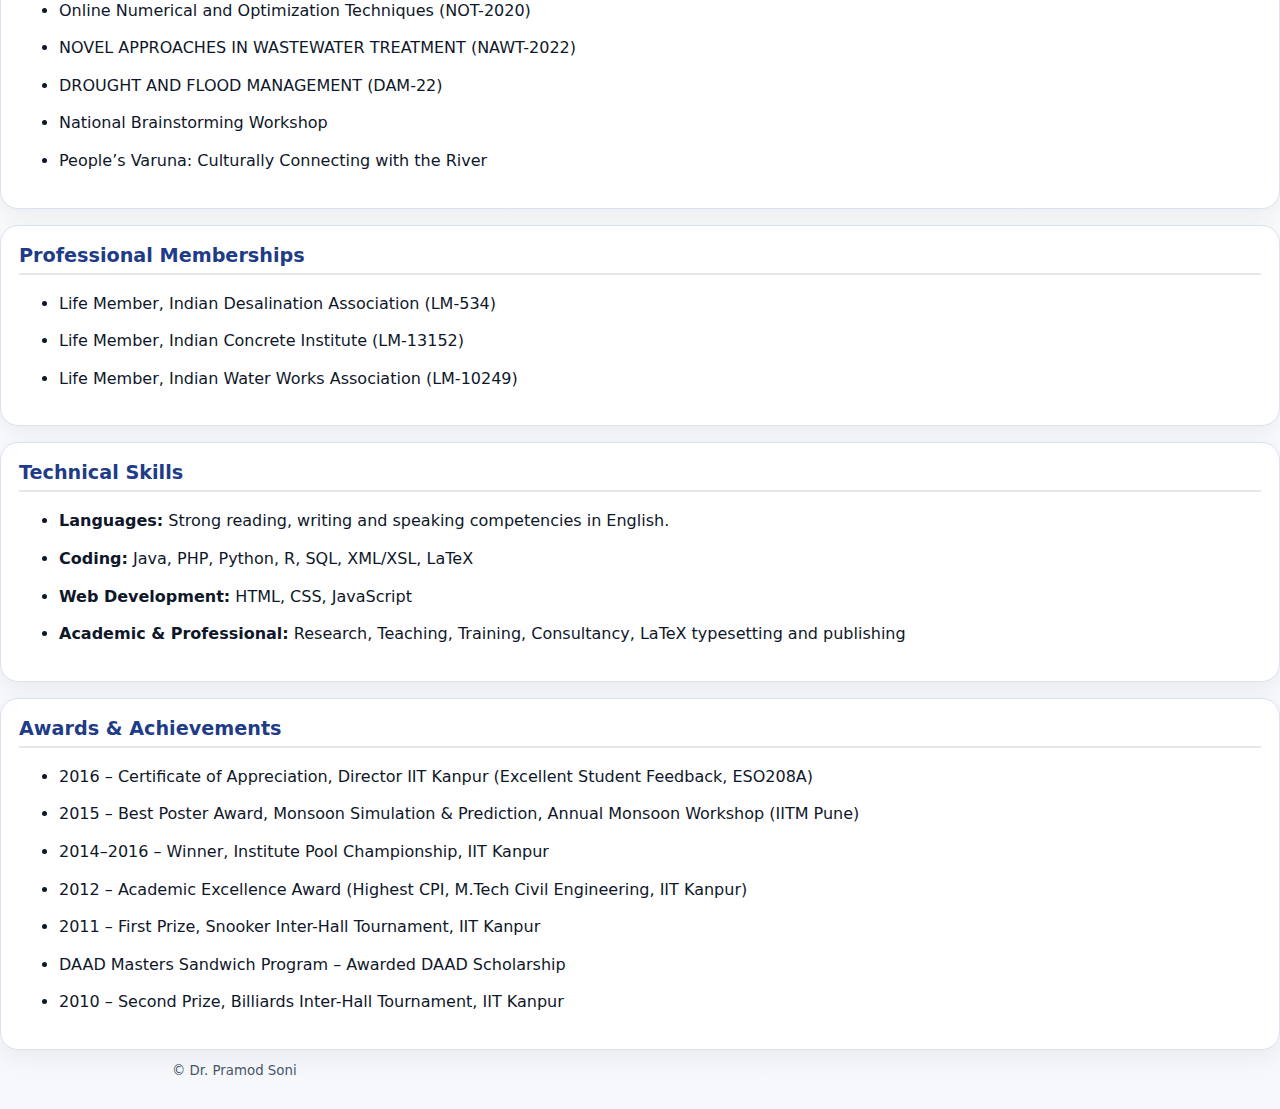
<file: Other_Activities.html>
<!doctype html>
<html lang="en">
<head>
  <meta charset="utf-8"/>
  <meta name="viewport" content="width=device-width, initial-scale=1"/>
  <title>Research | Dr. Pramod Soni</title>
  <link rel="stylesheet" href="style.css"/>
</head>
<script>
  document.addEventListener("DOMContentLoaded", function () {
    const links = document.querySelectorAll(".nav-links a");
    const current = window.location.pathname.split("/").pop();

    links.forEach(link => {
      const href = link.getAttribute("href");
      if (href === current || 
         (current === "" && href === "index.html")) {
        link.classList.add("active");
      }
    });
  });
</script>
<body>

<nav class="navbar">
    <div class="wrap nav-inner">
      <a href="index.html" class="nav-brand">Dr. Pramod Soni</a>
      <div class="nav-links">
      <a href="index.html" class="home-btn">Home</a>
      <a href="Other_Activities.html">Other Activities</a>
      <a href="publications.html">Publications</a>
      <a href="projects.html">Projects</a>
      <a href="teaching.html">Teaching</a>
      <a href="students.html">Students</a>
      <a href="administration.html">Administration</a>
      <a href="Important_Links.html">Important Links</a>
    </div>
    </div>
</nav>

  <main class="wrap">
    
    <section class="card">
      <h2>New Media & Digital Outreach</h2>
      <ul>
        <li><strong>Smart Laboratory on Clean Rivers:</strong>
          <ul>
            <li><a href="https://infra.economictimes.indiatimes.com/news/water/india-denmark-launch-smart-laboratory-on-clean-rivers/112703686" target="_blank">India, Denmark launch Smart Laboratory on Clean Rivers</li>
            <li><a href="https://www.domain-b.com/environment-1/india-denmark-partner-to-rejuvenate-river-varuna" target="_blank">India, Denmark partner to rejuvenate river Varuna</li>
            <li><a href="https://www.pib.gov.in/PressReleasePage.aspx?PRID=2047505&reg=3&lang=2" target="_blank">Strategic Alliance between NMCG, IIT (BHU) and Denmark unveils innovative Smart Laboratory on Clean Rivers (SLCR) Project in Varanasi</li>

          </ul>
        </li>
        <li><strong>Personal Website:</strong>
          <a href="https://pramodsoni.in" target="_blank">pramodsoni.in</a>
        </li>

      </ul>
    </section>
  </main>
  
  
  <section class="card">
  <h2>Professional Memberships</h2>
  <ul>
    
      <li>Life Member, Indian Desalination Association (LM-534)</li>
    
      <li>Life Member, Indian Concrete Institute (LM-13152)</li>
    
      <li>Life Member, Indian Water Works Association (LM-10249)</li>
    
  </ul>
</section>

<section class="card">
  <h2>Skills</h2>
  <ul>
    
      <li>
        <strong>Languages</strong><br>
        <span>Strong reading, writing and speaking competencies for English.</span>
      </li>
    
      <li>
        <strong>Coding\hfill</strong><br>
        <span>Java, PHP, Python, R, LaTeX, ldots</span>
      </li>
    
      <li>
        <strong>Web Dev</strong><br>
        <span>\textsc{Html, css}, JavaScript.</span>
      </li>
    
      <li>
        <strong>Misc.</strong><br>
        <span>Academic research, teaching, training, consultation, typesetting and publishing.</span>
      </li>
    
  </ul>
</section>

<section class="card">
  <h2>Expert Lectures / Talks</h2>
  <ul>
    
      <li>Expert Lecture on ``Forecasting Hydrological Events Using SWAT-GFS Models and Their Role in Decision Support Systems for Water Resource Management&#39;&#39;, Shelter Academy 2025 (International Program), via Microsoft Teams, organized by Arcadis–UN-Habitat–UNHCR Consortium (2025)</li>
    
      <li>Waste management program under the Green Skill Development Program, Ministry of Environment, Forest and Climate Change, AFRI, Jodhpur (2018-2019)</li>
    
      <li>Basics of Linux and MATLAB, InSAR: Theory, Processing and Application (2019)</li>
    
      <li>Numerical Modeling using Finite Difference Methods, Numerical and Optimization Techniques (NOT-2019)</li>
    
      <li>National Innovation and Start-up Policy (NISP): Guiding Framework for HEIs, Sadanlal Savaldas Khanna Girls Degree College</li>
    
      <li>Site Visit to Sewage Treatment Plant (STP), NOVEL APPROACHES IN WASTEWATER TREATMENT (NAWT-2022)</li>
    
      <li>World Water Day Webinar on Water Conservation and Rain Water Harvesting, Lakshya NGO Lucknow (2022) % Conference Session Chaired</li>
    
      <li>Chaired session in 54th Annual Convention and Exhibition at Lucknow hosted by IWWA Lucknow and Prayagraj Centres</li>
    
  </ul>
</section>

<section class="card">
  <h2>Short Term Programmes / STP</h2>
  <ul>
    
      <li>Numerical and Optimization Techniques (NOT-2019)</li>
    
      <li>Online Numerical and Optimization Techniques (NOT-2020)</li>
    
      <li>NOVEL APPROACHES IN WASTEWATER TREATMENT (NAWT-2022)</li>
    
      <li>DROUGHT AND FLOOD MANAGEMENT (DAM-22)</li>
    
      <li>National Brainstorming Workshop</li>
    
      <li>People’s Varuna: Culturally Connecting with the River</li>
    
  </ul>
</section>

<section class="card">
  <h2>Professional Memberships</h2>
  <ul>
    
      <li>Life Member, Indian Desalination Association (LM-534)</li>
    
      <li>Life Member, Indian Concrete Institute (LM-13152)</li>
    
      <li>Life Member, Indian Water Works Association (LM-10249)</li>
    
  </ul>
</section>

  <!-- Skills -->
  <section class="card">
    <h2>Technical Skills</h2>
    <ul>
      <li><strong>Languages:</strong> Strong reading, writing and speaking competencies in English.</li>
      <li><strong>Coding:</strong> Java, PHP, Python, R, SQL, XML/XSL, LaTeX</li>
      <li><strong>Web Development:</strong> HTML, CSS, JavaScript</li>
      <li><strong>Academic & Professional:</strong> Research, Teaching, Training, Consultancy, LaTeX typesetting and publishing</li>
    </ul>
  </section>

  <!-- Awards -->
  <section class="card">
    <h2>Awards & Achievements</h2>
    <ul>
      <li>2016 – Certificate of Appreciation, Director IIT Kanpur (Excellent Student Feedback, ESO208A)</li>
      <li>2015 – Best Poster Award, Monsoon Simulation & Prediction, Annual Monsoon Workshop (IITM Pune)</li>
      <li>2014–2016 – Winner, Institute Pool Championship, IIT Kanpur</li>
      <li>2012 – Academic Excellence Award (Highest CPI, M.Tech Civil Engineering, IIT Kanpur)</li>
      <li>2011 – First Prize, Snooker Inter-Hall Tournament, IIT Kanpur</li>
      <li>DAAD Masters Sandwich Program – Awarded DAAD Scholarship</li>
      <li>2010 – Second Prize, Billiards Inter-Hall Tournament, IIT Kanpur</li>
    </ul>
  </section>




  <footer class="wrap footer">
    <small>© Dr. Pramod Soni</small>
  </footer>
</body>
</html>
</file>
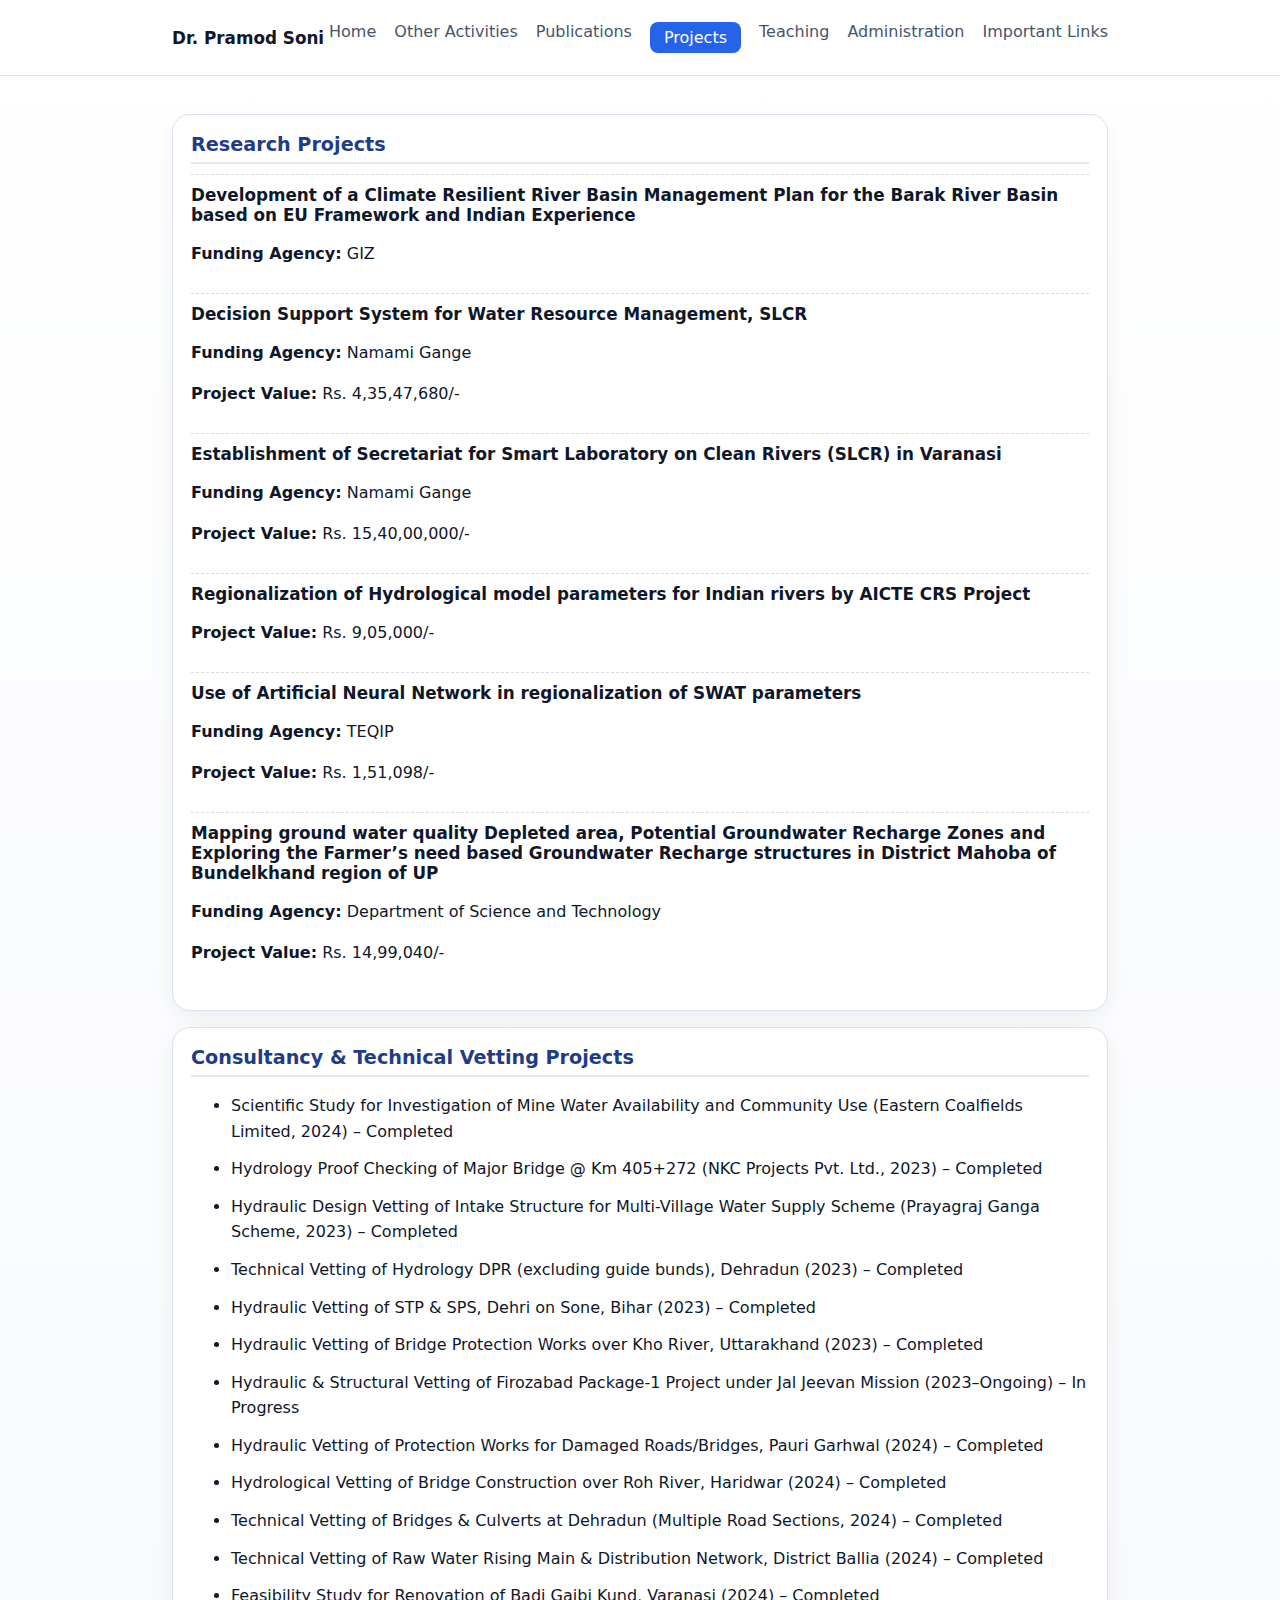
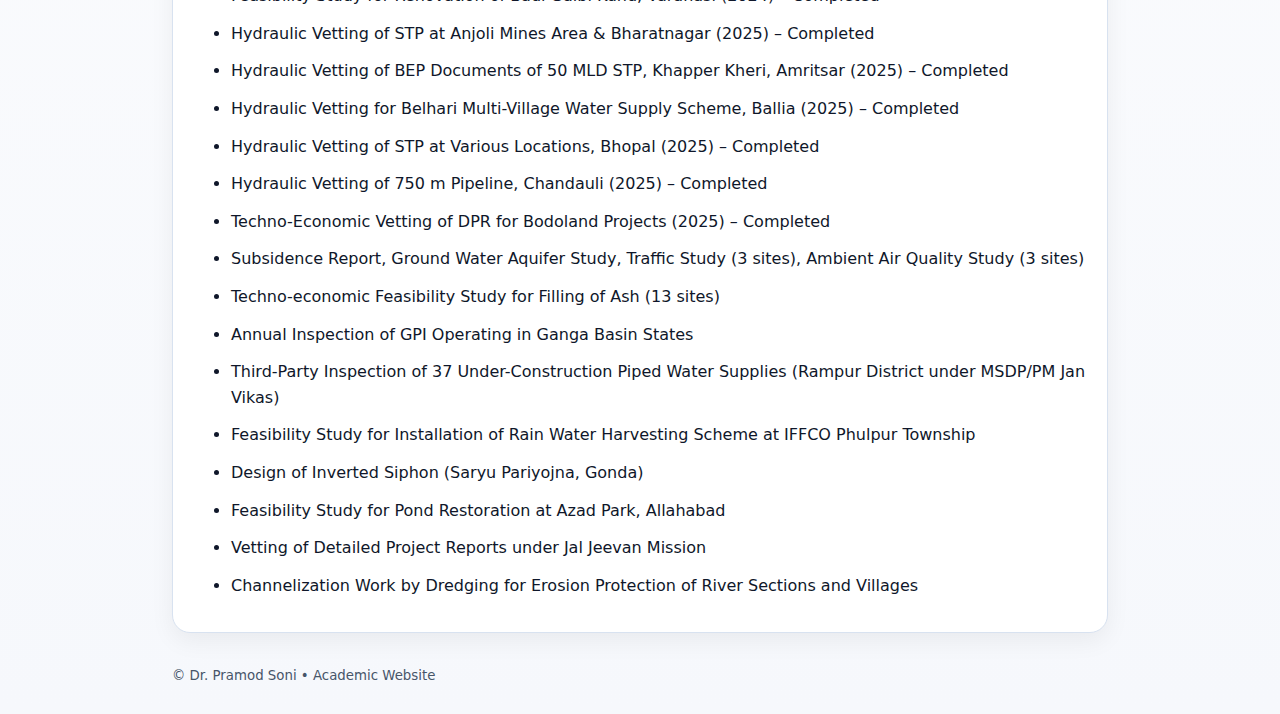
<file: projects.html>
<!doctype html>
<html lang="en">
<head>
  <meta charset="utf-8"/>
  <meta name="viewport" content="width=device-width, initial-scale=1"/>
  <title>Projects | Dr. Pramod Soni</title>
  <link rel="stylesheet" href="style.css"/>
</head>
<script>
  document.addEventListener("DOMContentLoaded", function () {
    const links = document.querySelectorAll(".nav-links a");
    const current = window.location.pathname.split("/").pop();

    links.forEach(link => {
      const href = link.getAttribute("href");
      if (href === current || 
         (current === "" && href === "index.html")) {
        link.classList.add("active");
      }
    });
  });
</script>
<body>

<nav class="navbar">
    <div class="wrap nav-inner">
      <a href="index.html" class="nav-brand">Dr. Pramod Soni</a>
      <div class="nav-links">
      <a href="index.html" class="home-btn">Home</a>
      <a href="Other_Activities.html">Other Activities</a>
      <a href="publications.html">Publications</a>
      <a href="projects.html">Projects</a>
      <a href="teaching.html">Teaching</a>
      <a href="administration.html">Administration</a>
      <a href="Important_Links.html">Important Links</a>
    </div>
    </div>
</nav>

<main class="wrap">

<section class="card">
  <h2>Research Projects</h2>

  
    <div class="item">
      <h3>Development of a Climate Resilient River Basin Management Plan for the Barak River Basin based on EU Framework and Indian Experience</h3>

      
        <p><strong>Funding Agency:</strong> GIZ</p>
      

      
    </div>
  
    <div class="item">
      <h3>Decision Support System for Water Resource Management, SLCR</h3>

      
        <p><strong>Funding Agency:</strong> Namami Gange</p>
      

      
        <p><strong>Project Value:</strong> Rs. 4,35,47,680/-</p>
      
    </div>
  
    <div class="item">
      <h3>Establishment of Secretariat for Smart Laboratory on Clean Rivers (SLCR) in Varanasi</h3>

      
        <p><strong>Funding Agency:</strong> Namami Gange</p>
      

      
        <p><strong>Project Value:</strong> Rs. 15,40,00,000/-</p>
      
    </div>
  
    <div class="item">
      <h3>Regionalization of Hydrological model parameters for Indian rivers by AICTE CRS Project</h3>

      

      
        <p><strong>Project Value:</strong> Rs. 9,05,000/-</p>
      
    </div>
  
    <div class="item">
      <h3>Use of Artificial Neural Network in regionalization of SWAT parameters</h3>

      
        <p><strong>Funding Agency:</strong> TEQIP</p>
      

      
        <p><strong>Project Value:</strong> Rs. 1,51,098/-</p>
      
    </div>
  
    <div class="item">
      <h3>Mapping ground water quality Depleted area, Potential Groundwater Recharge Zones and Exploring the Farmer’s need based Groundwater Recharge structures in District Mahoba of Bundelkhand region of UP</h3>

      
        <p><strong>Funding Agency:</strong> Department of Science and Technology</p>
      

      
        <p><strong>Project Value:</strong> Rs. 14,99,040/-</p>
      
    </div>
  
</section>

  <!-- ================= Consultancy Projects ================= -->
  <section class="card">
  <h2>Consultancy & Technical Vetting Projects</h2>

  <ul>

    <li>Scientific Study for Investigation of Mine Water Availability and Community Use (Eastern Coalfields Limited, 2024) – Completed</li>

    <li>Hydrology Proof Checking of Major Bridge @ Km 405+272 (NKC Projects Pvt. Ltd., 2023) – Completed</li>

    <li>Hydraulic Design Vetting of Intake Structure for Multi-Village Water Supply Scheme (Prayagraj Ganga Scheme, 2023) – Completed</li>

    <li>Technical Vetting of Hydrology DPR (excluding guide bunds), Dehradun (2023) – Completed</li>

    <li>Hydraulic Vetting of STP & SPS, Dehri on Sone, Bihar (2023) – Completed</li>

    <li>Hydraulic Vetting of Bridge Protection Works over Kho River, Uttarakhand (2023) – Completed</li>

    <li>Hydraulic & Structural Vetting of Firozabad Package-1 Project under Jal Jeevan Mission (2023–Ongoing) – In Progress</li>

    <li>Hydraulic Vetting of Protection Works for Damaged Roads/Bridges, Pauri Garhwal (2024) – Completed</li>

    <li>Hydrological Vetting of Bridge Construction over Roh River, Haridwar (2024) – Completed</li>

    <li>Technical Vetting of Bridges & Culverts at Dehradun (Multiple Road Sections, 2024) – Completed</li>

    <li>Technical Vetting of Raw Water Rising Main & Distribution Network, District Ballia (2024) – Completed</li>

    <li>Feasibility Study for Renovation of Badi Gaibi Kund, Varanasi (2024) – Completed</li>

    <li>Hydraulic Vetting of STP at Anjoli Mines Area & Bharatnagar (2025) – Completed</li>

    <li>Hydraulic Vetting of BEP Documents of 50 MLD STP, Khapper Kheri, Amritsar (2025) – Completed</li>

    <li>Hydraulic Vetting for Belhari Multi-Village Water Supply Scheme, Ballia (2025) – Completed</li>

    <li>Hydraulic Vetting of STP at Various Locations, Bhopal (2025) – Completed</li>

    <li>Hydraulic Vetting of 750 m Pipeline, Chandauli (2025) – Completed</li>

    <li>Techno-Economic Vetting of DPR for Bodoland Projects (2025) – Completed</li>

    <!-- Existing consultancy work -->

    <li>Subsidence Report, Ground Water Aquifer Study, Traffic Study (3 sites), Ambient Air Quality Study (3 sites)</li>

    <li>Techno-economic Feasibility Study for Filling of Ash (13 sites)</li>

    <li>Annual Inspection of GPI Operating in Ganga Basin States</li>

    <li>Third-Party Inspection of 37 Under-Construction Piped Water Supplies (Rampur District under MSDP/PM Jan Vikas)</li>

    <li>Feasibility Study for Installation of Rain Water Harvesting Scheme at IFFCO Phulpur Township</li>

    <li>Design of Inverted Siphon (Saryu Pariyojna, Gonda)</li>

    <li>Feasibility Study for Pond Restoration at Azad Park, Allahabad</li>

    <li>Vetting of Detailed Project Reports under Jal Jeevan Mission</li>

    <li>Channelization Work by Dredging for Erosion Protection of River Sections and Villages</li>

  </ul>
</section>


</main>

<footer class="wrap footer">
  <small>© Dr. Pramod Soni • Academic Website</small>
</footer>

</body>
</html>
</file>
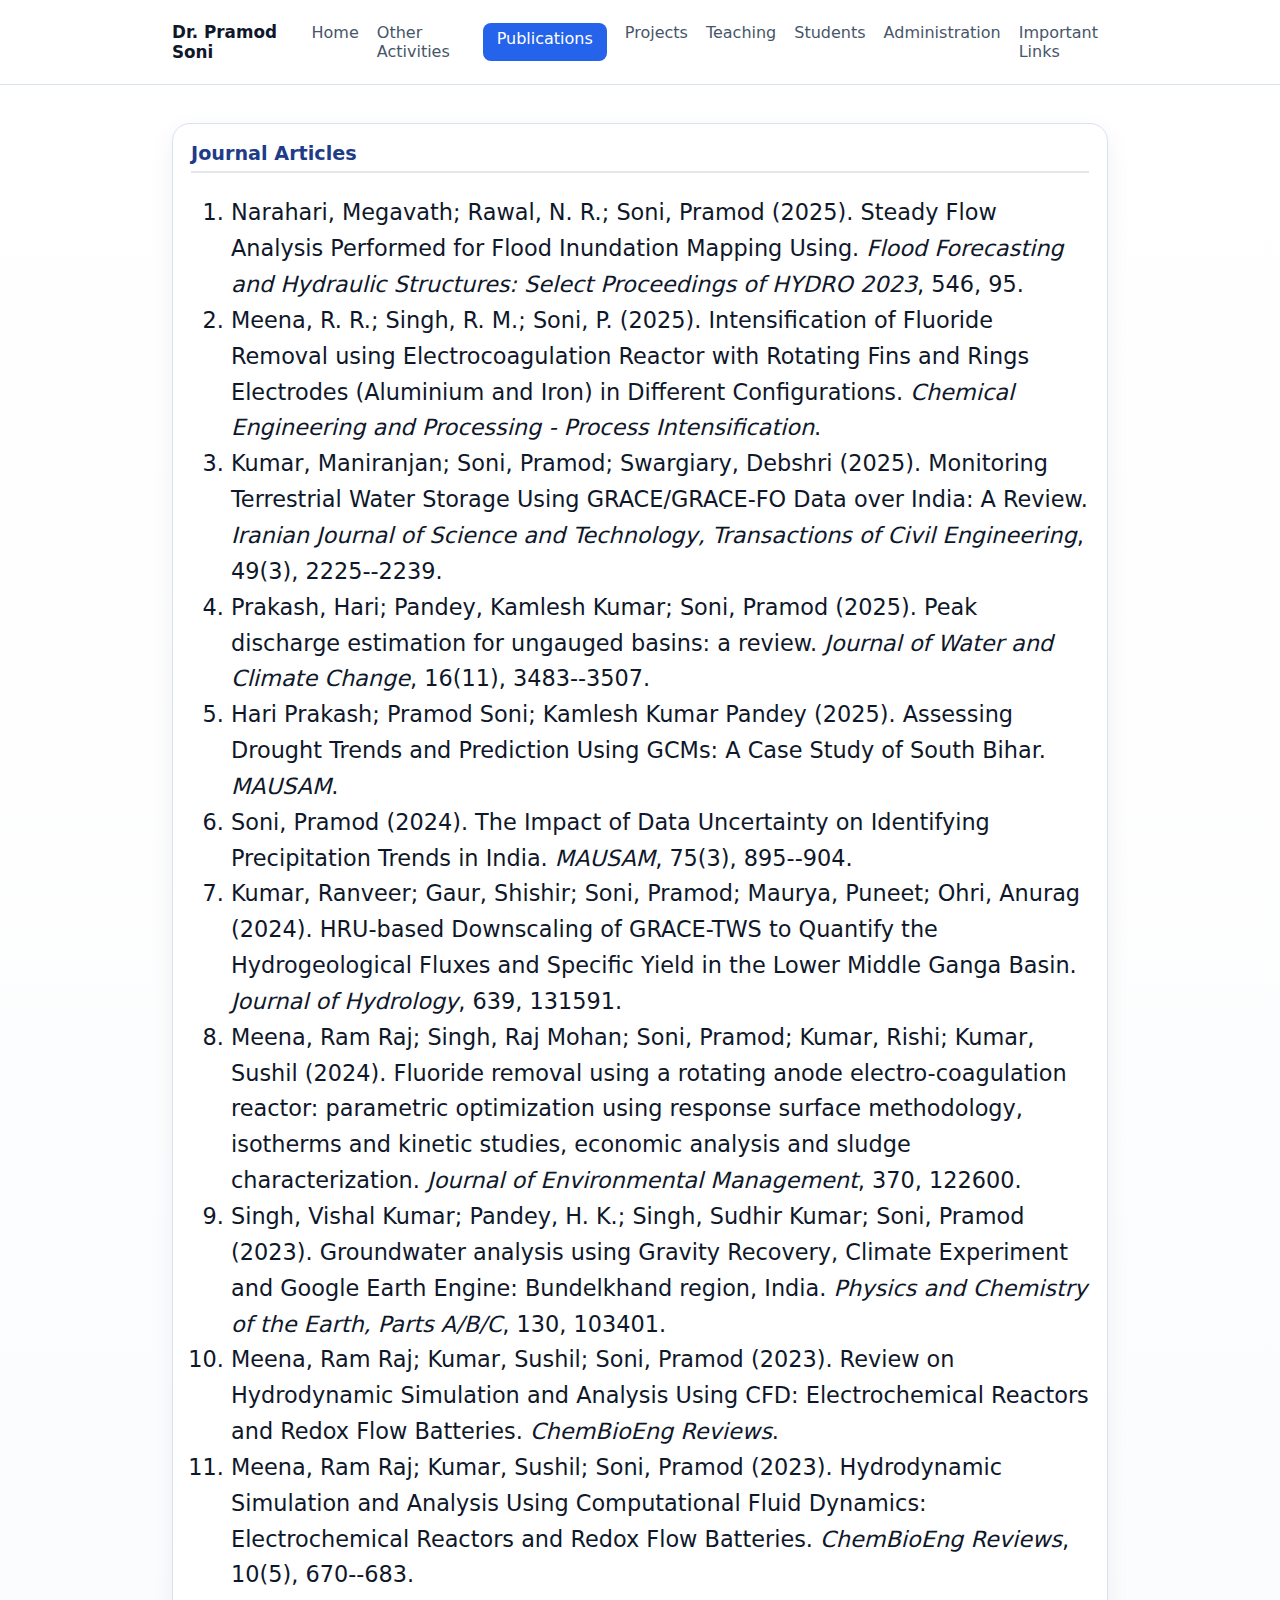
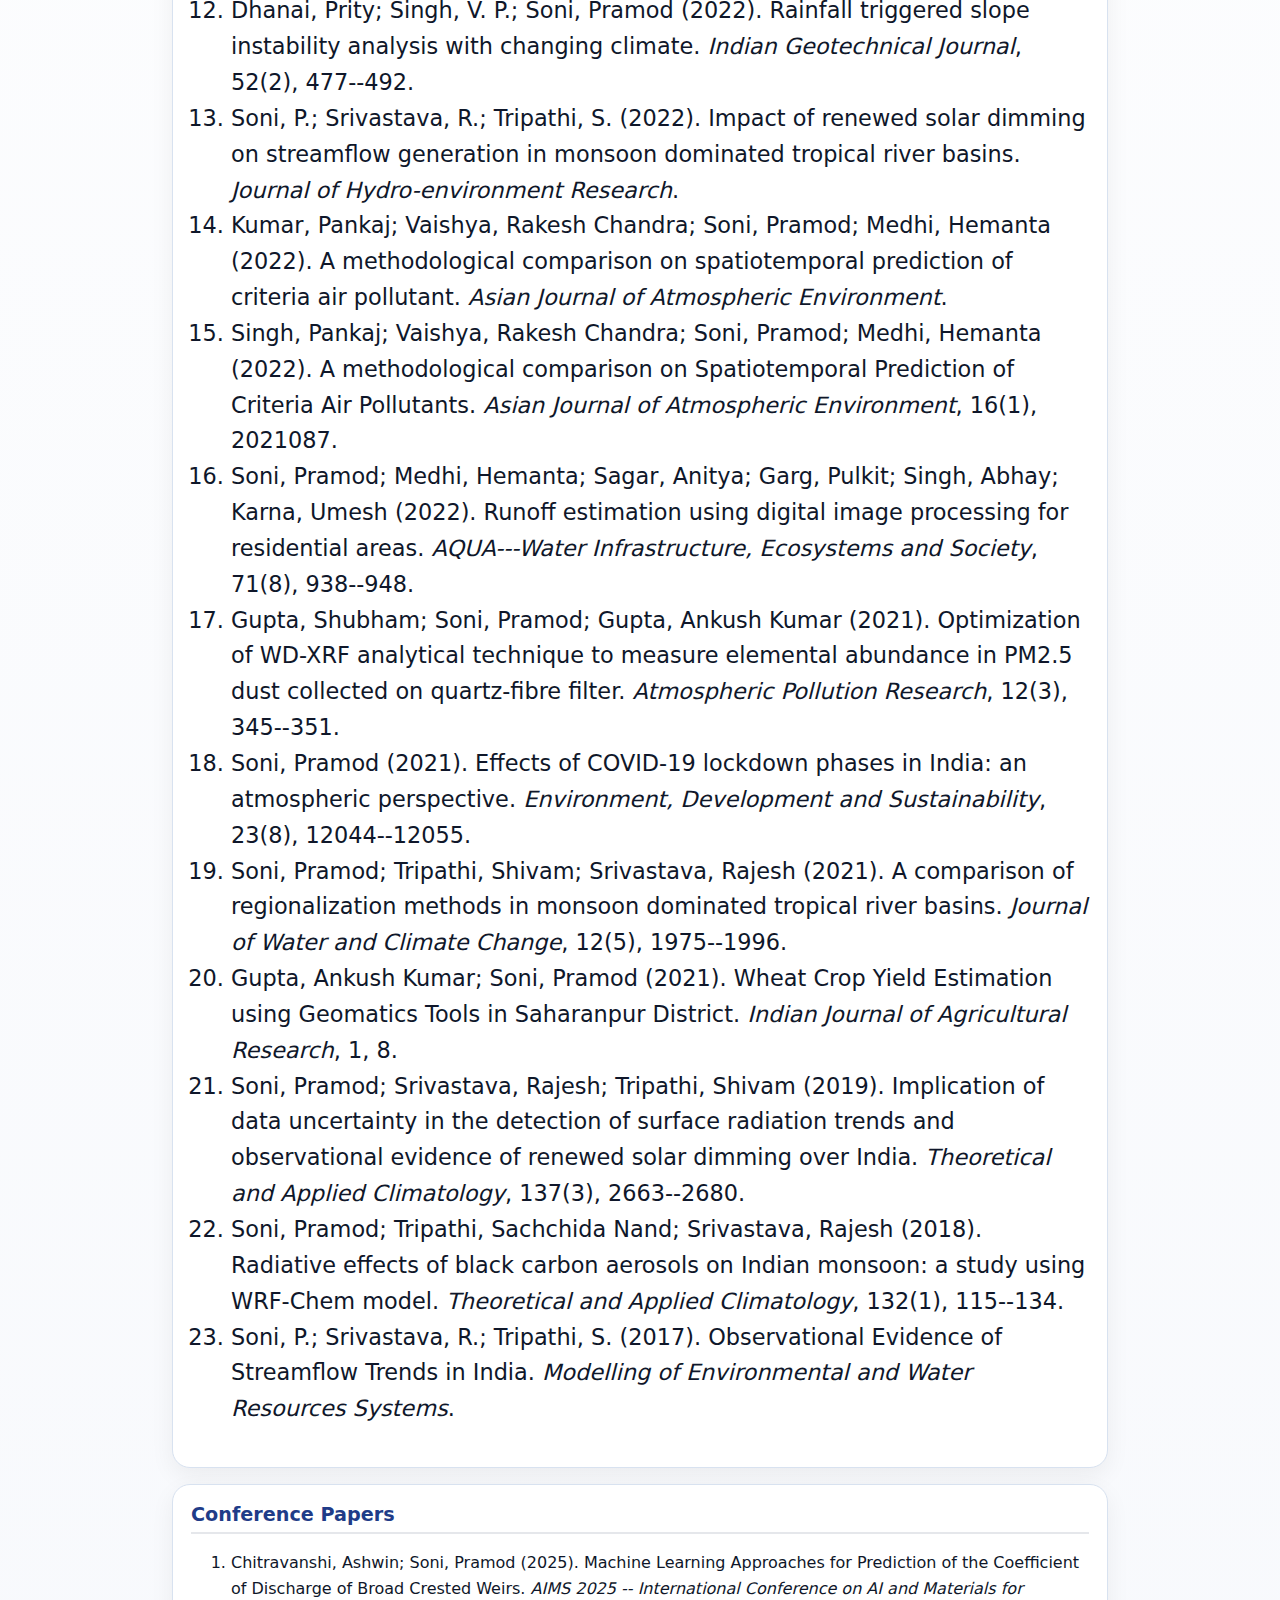
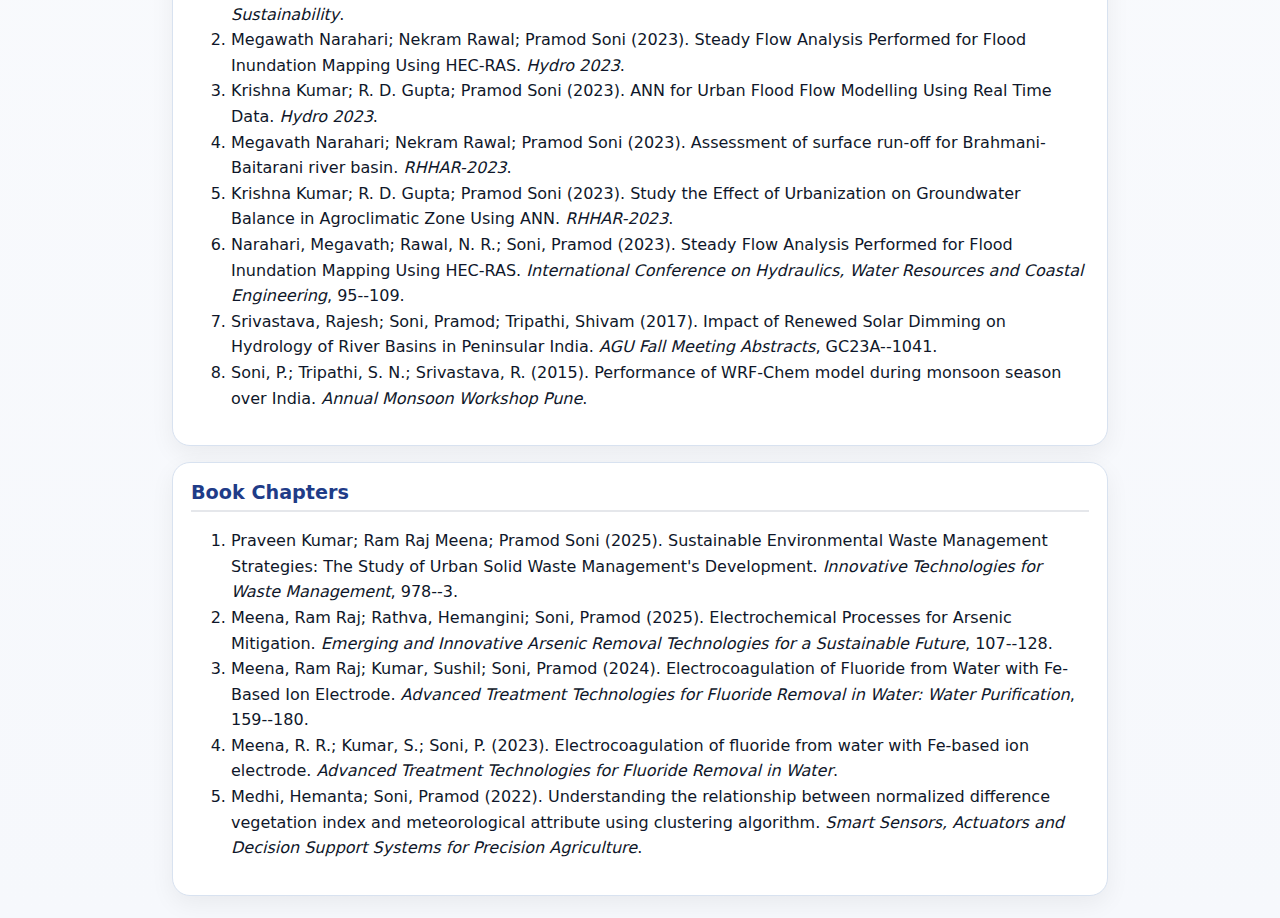
<file: publications.html>
<!doctype html>
<html lang="en">
<head>
  <meta charset="utf-8"/>
  <meta name="viewport" content="width=device-width, initial-scale=1"/>
  <title>Research | Dr. Pramod Soni</title>
  <link rel="stylesheet" href="style.css"/>
</head>
<script>
  document.addEventListener("DOMContentLoaded", function () {
    const links = document.querySelectorAll(".nav-links a");
    const current = window.location.pathname.split("/").pop();

    links.forEach(link => {
      const href = link.getAttribute("href");
      if (href === current || 
         (current === "" && href === "index.html")) {
        link.classList.add("active");
      }
    });
  });
</script>
<body>

<nav class="navbar">
    <div class="wrap nav-inner">
      <a href="index.html" class="nav-brand">Dr. Pramod Soni</a>
      <div class="nav-links">
      <a href="index.html" class="home-btn">Home</a>
      <a href="Other_Activities.html">Other Activities</a>
      <a href="publications.html">Publications</a>
      <a href="projects.html">Projects</a>
      <a href="teaching.html">Teaching</a>
      <a href="students.html">Students</a>
      <a href="administration.html">Administration</a>
      <a href="Important_Links.html">Important Links</a>
    </div>
    </div>
</nav>

<main class="wrap">

<section class="card publications">
  <h2>Journal Articles</h2>
  <ol>
    
      <li>Narahari, Megavath; Rawal, N. R.; Soni, Pramod (2025). Steady Flow Analysis Performed for Flood Inundation Mapping Using. <em>Flood Forecasting and Hydraulic Structures: Select Proceedings of HYDRO 2023</em>, 546, 95.</li>
    
      <li>Meena, R. R.; Singh, R. M.; Soni, P. (2025). Intensification of Fluoride Removal using Electrocoagulation Reactor with Rotating Fins and Rings Electrodes (Aluminium and Iron) in Different Configurations. <em>Chemical Engineering and Processing - Process Intensification</em>.</li>
    
      <li>Kumar, Maniranjan; Soni, Pramod; Swargiary, Debshri (2025). Monitoring Terrestrial Water Storage Using GRACE/GRACE-FO Data over India: A Review. <em>Iranian Journal of Science and Technology, Transactions of Civil Engineering</em>, 49(3), 2225--2239.</li>
    
      <li>Prakash, Hari; Pandey, Kamlesh Kumar; Soni, Pramod (2025). Peak discharge estimation for ungauged basins: a review. <em>Journal of Water and Climate Change</em>, 16(11), 3483--3507.</li>
    
      <li>Hari Prakash; Pramod Soni; Kamlesh Kumar Pandey (2025). Assessing Drought Trends and Prediction Using GCMs: A Case Study of South Bihar. <em>MAUSAM</em>.</li>
    
      <li>Soni, Pramod (2024). The Impact of Data Uncertainty on Identifying Precipitation Trends in India. <em>MAUSAM</em>, 75(3), 895--904.</li>
    
      <li>Kumar, Ranveer; Gaur, Shishir; Soni, Pramod; Maurya, Puneet; Ohri, Anurag (2024). HRU-based Downscaling of GRACE-TWS to Quantify the Hydrogeological Fluxes and Specific Yield in the Lower Middle Ganga Basin. <em>Journal of Hydrology</em>, 639, 131591.</li>
    
      <li>Meena, Ram Raj; Singh, Raj Mohan; Soni, Pramod; Kumar, Rishi; Kumar, Sushil (2024). Fluoride removal using a rotating anode electro-coagulation reactor: parametric optimization using response surface methodology, isotherms and kinetic studies, economic analysis and sludge characterization. <em>Journal of Environmental Management</em>, 370, 122600.</li>
    
      <li>Singh, Vishal Kumar; Pandey, H. K.; Singh, Sudhir Kumar; Soni, Pramod (2023). Groundwater analysis using Gravity Recovery, Climate Experiment and Google Earth Engine: Bundelkhand region, India. <em>Physics and Chemistry of the Earth, Parts A/B/C</em>, 130, 103401.</li>
    
      <li>Meena, Ram Raj; Kumar, Sushil; Soni, Pramod (2023). Review on Hydrodynamic Simulation and Analysis Using CFD: Electrochemical Reactors and Redox Flow Batteries. <em>ChemBioEng Reviews</em>.</li>
    
      <li>Meena, Ram Raj; Kumar, Sushil; Soni, Pramod (2023). Hydrodynamic Simulation and Analysis Using Computational Fluid Dynamics: Electrochemical Reactors and Redox Flow Batteries. <em>ChemBioEng Reviews</em>, 10(5), 670--683.</li>
    
      <li>Dhanai, Prity; Singh, V. P.; Soni, Pramod (2022). Rainfall triggered slope instability analysis with changing climate. <em>Indian Geotechnical Journal</em>, 52(2), 477--492.</li>
    
      <li>Soni, P.; Srivastava, R.; Tripathi, S. (2022). Impact of renewed solar dimming on streamflow generation in monsoon dominated tropical river basins. <em>Journal of Hydro-environment Research</em>.</li>
    
      <li>Kumar, Pankaj; Vaishya, Rakesh Chandra; Soni, Pramod; Medhi, Hemanta (2022). A methodological comparison on spatiotemporal prediction of criteria air pollutant. <em>Asian Journal of Atmospheric Environment</em>.</li>
    
      <li>Singh, Pankaj; Vaishya, Rakesh Chandra; Soni, Pramod; Medhi, Hemanta (2022). A methodological comparison on Spatiotemporal Prediction of Criteria Air Pollutants. <em>Asian Journal of Atmospheric Environment</em>, 16(1), 2021087.</li>
    
      <li>Soni, Pramod; Medhi, Hemanta; Sagar, Anitya; Garg, Pulkit; Singh, Abhay; Karna, Umesh (2022). Runoff estimation using digital image processing for residential areas. <em>AQUA---Water Infrastructure, Ecosystems and Society</em>, 71(8), 938--948.</li>
    
      <li>Gupta, Shubham; Soni, Pramod; Gupta, Ankush Kumar (2021). Optimization of WD-XRF analytical technique to measure elemental abundance in PM2.5 dust collected on quartz-fibre filter. <em>Atmospheric Pollution Research</em>, 12(3), 345--351.</li>
    
      <li>Soni, Pramod (2021). Effects of COVID-19 lockdown phases in India: an atmospheric perspective. <em>Environment, Development and Sustainability</em>, 23(8), 12044--12055.</li>
    
      <li>Soni, Pramod; Tripathi, Shivam; Srivastava, Rajesh (2021). A comparison of regionalization methods in monsoon dominated tropical river basins. <em>Journal of Water and Climate Change</em>, 12(5), 1975--1996.</li>
    
      <li>Gupta, Ankush Kumar; Soni, Pramod (2021). Wheat Crop Yield Estimation using Geomatics Tools in Saharanpur District. <em>Indian Journal of Agricultural Research</em>, 1, 8.</li>
    
      <li>Soni, Pramod; Srivastava, Rajesh; Tripathi, Shivam (2019). Implication of data uncertainty in the detection of surface radiation trends and observational evidence of renewed solar dimming over India. <em>Theoretical and Applied Climatology</em>, 137(3), 2663--2680.</li>
    
      <li>Soni, Pramod; Tripathi, Sachchida Nand; Srivastava, Rajesh (2018). Radiative effects of black carbon aerosols on Indian monsoon: a study using WRF-Chem model. <em>Theoretical and Applied Climatology</em>, 132(1), 115--134.</li>
    
      <li>Soni, P.; Srivastava, R.; Tripathi, S. (2017). Observational Evidence of Streamflow Trends in India. <em>Modelling of Environmental and Water Resources Systems</em>.</li>
    
  </ol>
</section>
<section class="card">
  <h2>Conference Papers</h2>
  <ol>
    
      <li>Chitravanshi, Ashwin; Soni, Pramod (2025). Machine Learning Approaches for Prediction of the Coefficient of Discharge of Broad Crested Weirs. <em>AIMS 2025 -- International Conference on AI and Materials for Sustainability</em>.</li>
    
      <li>Megawath Narahari; Nekram Rawal; Pramod Soni (2023). Steady Flow Analysis Performed for Flood Inundation Mapping Using HEC-RAS. <em>Hydro 2023</em>.</li>
    
      <li>Krishna Kumar; R. D. Gupta; Pramod Soni (2023). ANN for Urban Flood Flow Modelling Using Real Time Data. <em>Hydro 2023</em>.</li>
    
      <li>Megavath Narahari; Nekram Rawal; Pramod Soni (2023). Assessment of surface run-off for Brahmani-Baitarani river basin. <em>RHHAR-2023</em>.</li>
    
      <li>Krishna Kumar; R. D. Gupta; Pramod Soni (2023). Study the Effect of Urbanization on Groundwater Balance in Agroclimatic Zone Using ANN. <em>RHHAR-2023</em>.</li>
    
      <li>Narahari, Megavath; Rawal, N. R.; Soni, Pramod (2023). Steady Flow Analysis Performed for Flood Inundation Mapping Using HEC-RAS. <em>International Conference on Hydraulics, Water Resources and Coastal Engineering</em>, 95--109.</li>
    
      <li>Srivastava, Rajesh; Soni, Pramod; Tripathi, Shivam (2017). Impact of Renewed Solar Dimming on Hydrology of River Basins in Peninsular India. <em>AGU Fall Meeting Abstracts</em>, GC23A--1041.</li>
    
      <li>Soni, P.; Tripathi, S. N.; Srivastava, R. (2015). Performance of WRF-Chem model during monsoon season over India. <em>Annual Monsoon Workshop Pune</em>.</li>
    
  </ol>
</section>

  <!-- ===================== Book Chapters ===================== -->
  <section class="card">
  <h2>Book Chapters</h2>
  <ol>
    
      <li>Praveen Kumar; Ram Raj Meena; Pramod Soni (2025). Sustainable Environmental Waste Management Strategies: The Study of Urban Solid Waste Management&#x27;s Development. <em>Innovative Technologies for Waste Management</em>, 978--3.</li>
    
      <li>Meena, Ram Raj; Rathva, Hemangini; Soni, Pramod (2025). Electrochemical Processes for Arsenic Mitigation. <em>Emerging and Innovative Arsenic Removal Technologies for a Sustainable Future</em>, 107--128.</li>
    
      <li>Meena, Ram Raj; Kumar, Sushil; Soni, Pramod (2024). Electrocoagulation of Fluoride from Water with Fe-Based Ion Electrode. <em>Advanced Treatment Technologies for Fluoride Removal in Water: Water Purification</em>, 159--180.</li>
    
      <li>Meena, R. R.; Kumar, S.; Soni, P. (2023). Electrocoagulation of fluoride from water with Fe-based ion electrode. <em>Advanced Treatment Technologies for Fluoride Removal in Water</em>.</li>
    
      <li>Medhi, Hemanta; Soni, Pramod (2022). Understanding the relationship between normalized difference vegetation index and meteorological attribute using clustering algorithm. <em>Smart Sensors, Actuators and Decision Support Systems for Precision Agriculture</em>.</li>
    
  </ol>
</section>
</file>
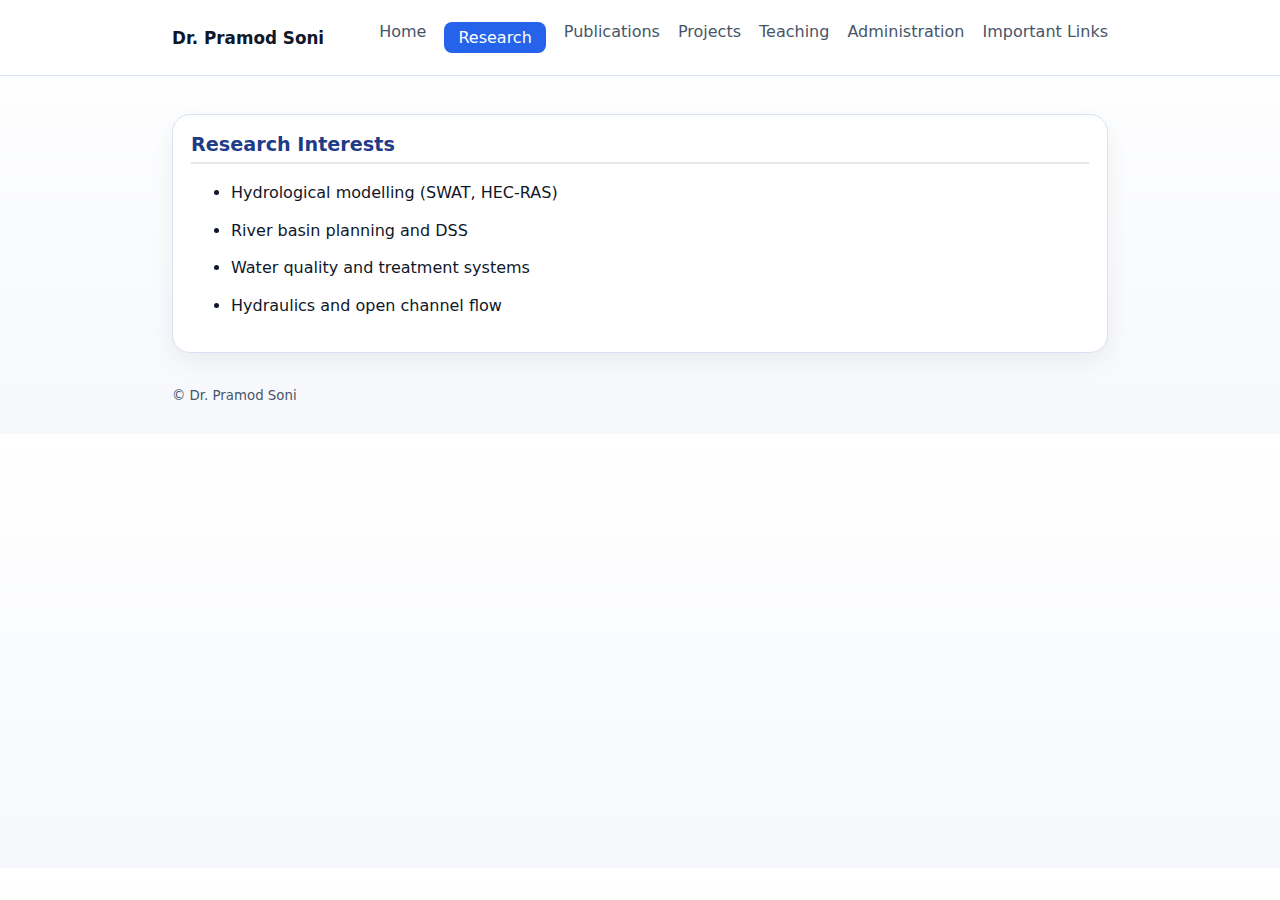
<file: research.html>
<!doctype html>
<html lang="en">
<head>
  <meta charset="utf-8"/>
  <meta name="viewport" content="width=device-width, initial-scale=1"/>
  <title>Research | Dr. Pramod Soni</title>
  <link rel="stylesheet" href="style.css"/>
</head>
<script>
  document.addEventListener("DOMContentLoaded", function () {
    const links = document.querySelectorAll(".nav-links a");
    const current = window.location.pathname.split("/").pop();

    links.forEach(link => {
      const href = link.getAttribute("href");
      if (href === current || 
         (current === "" && href === "index.html")) {
        link.classList.add("active");
      }
    });
  });
</script>
<body>

<nav class="navbar">
    <div class="wrap nav-inner">
      <a href="index.html" class="nav-brand">Dr. Pramod Soni</a>
      <div class="nav-links">
      <a href="index.html" class="home-btn">Home</a>
      <a href="research.html">Research</a>
      <a href="publications.html">Publications</a>
      <a href="projects.html">Projects</a>
      <a href="teaching.html">Teaching</a>
      <a href="administration.html">Administration</a>
      <a href="Important_Links.html">Important Links</a>
    </div>
    </div>
</nav>

  <main class="wrap">
    <section class="card">
      <h2>Research Interests</h2>
      <ul>
        
          <li>Hydrological modelling (SWAT, HEC-RAS)</li>
        
          <li>River basin planning and DSS</li>
        
          <li>Water quality and treatment systems</li>
        
          <li>Hydraulics and open channel flow</li>
        
      </ul>
    </section>
  </main>

  <footer class="wrap footer">
    <small>© Dr. Pramod Soni</small>
  </footer>
</body>
</html>
</file>
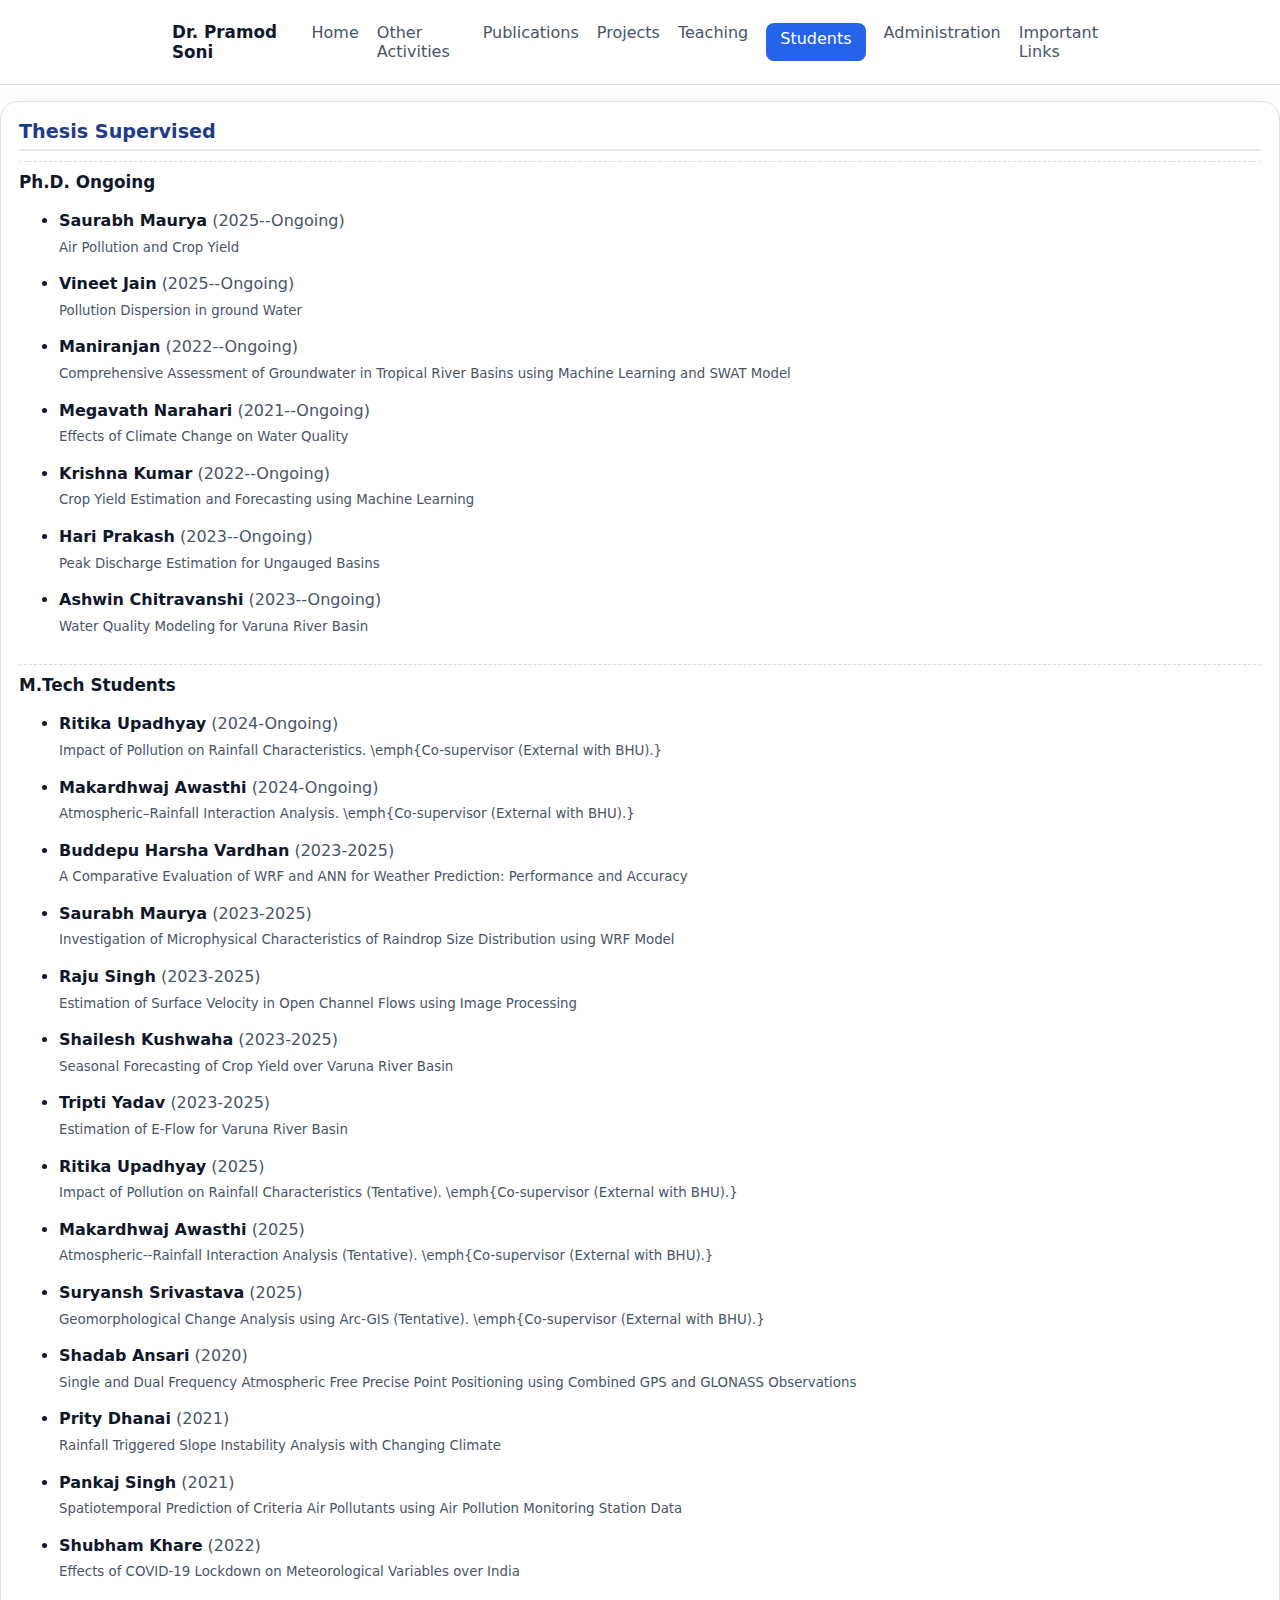
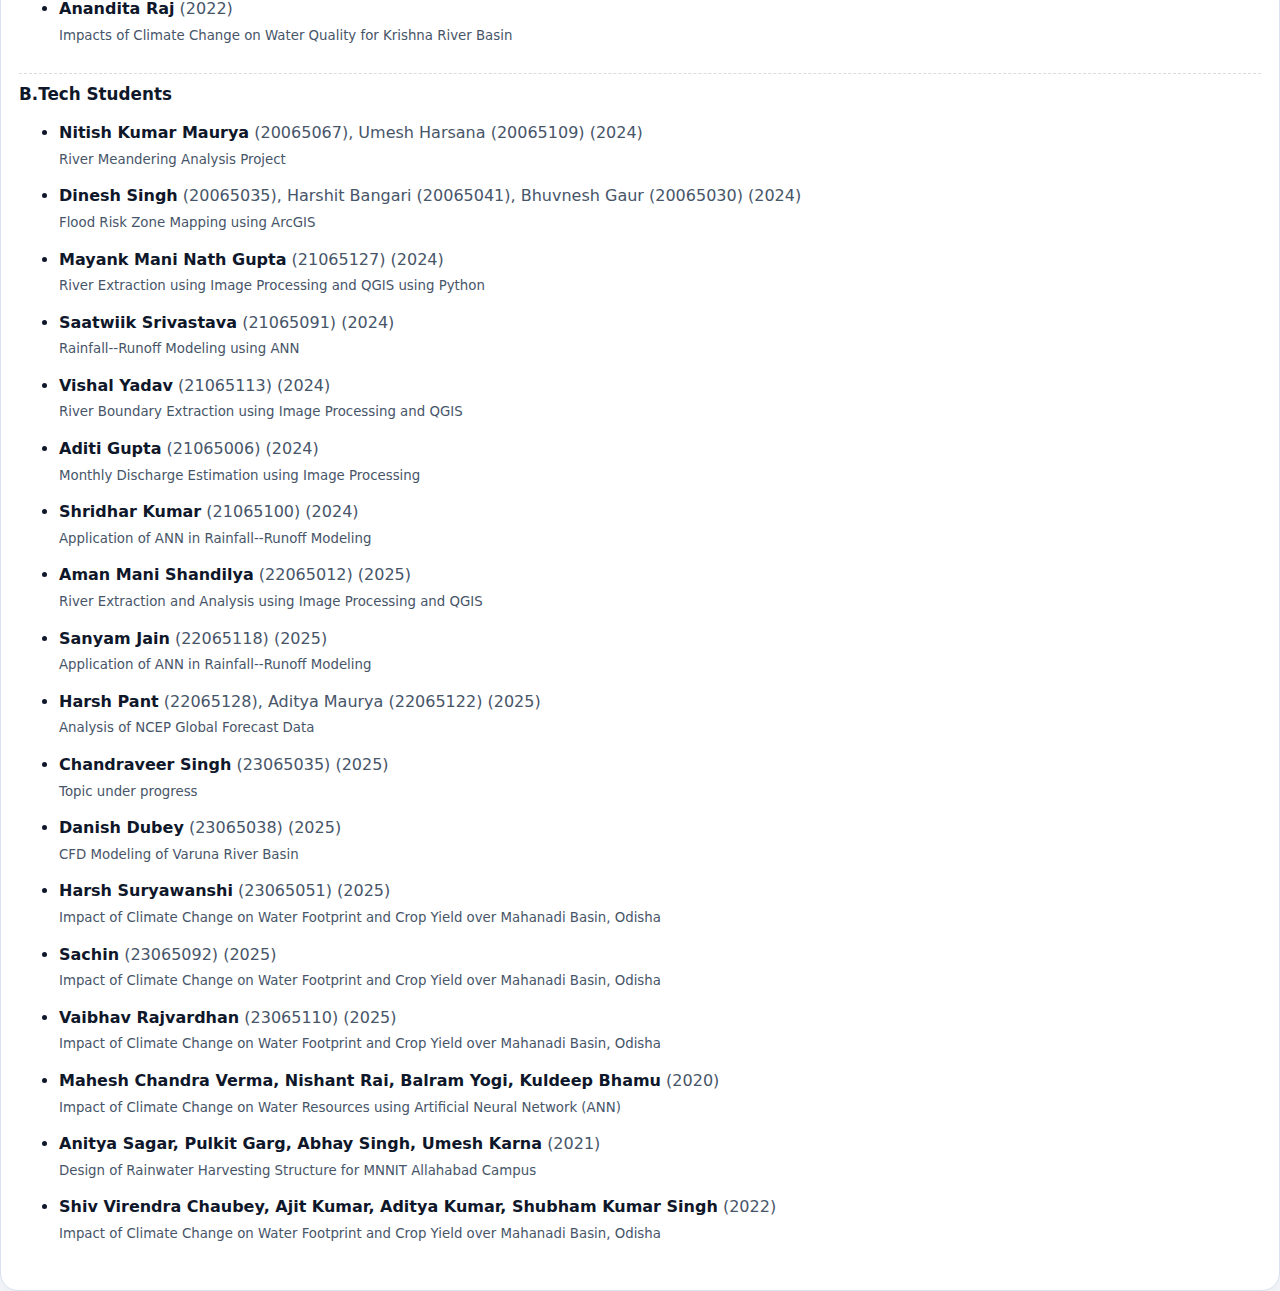
<file: students.html>
<!doctype html>
<html lang="en">
<head>
  <meta charset="utf-8"/>
  <meta name="viewport" content="width=device-width, initial-scale=1"/>
  <title>Dr. Pramod Soni | Assistant Professor (Grade-I), Civil Engineering, IIT (BHU) Varanasi</title>
  <link rel="stylesheet" href="style.css"/>
</head>
<script>
  document.addEventListener("DOMContentLoaded", function () {
    const links = document.querySelectorAll(".nav-links a");
    const current = window.location.pathname.split("/").pop();

    links.forEach(link => {
      const href = link.getAttribute("href");
      if (href === current || 
         (current === "" && href === "index.html")) {
        link.classList.add("active");
      }
    });
  });
</script>

<nav class="navbar">
    <div class="wrap nav-inner">
      <a href="index.html" class="nav-brand">Dr. Pramod Soni</a>
      <div class="nav-links">
      <a href="index.html" class="home-btn">Home</a>
      <a href="Other_Activities.html">Other Activities</a>
      <a href="publications.html">Publications</a>
      <a href="projects.html">Projects</a>
      <a href="teaching.html">Teaching</a>
      <a href="students.html">Students</a>
      <a href="administration.html">Administration</a>
      <a href="Important_Links.html">Important Links</a>
    </div>
    </div>
</nav>

<section class="card">
  <h2>Thesis Supervised</h2>

  
    <div class="item">
      <h3>Ph.D. Ongoing</h3>

      
        <ul>
          
            <li>
              <strong>Saurabh Maurya</strong>
               <span style="color: var(--muted);">(2025--Ongoing)</span>
              <br><small>Air Pollution and Crop Yield</small>
            </li>
          
            <li>
              <strong>Vineet Jain</strong>
               <span style="color: var(--muted);">(2025--Ongoing)</span>
              <br><small>Pollution Dispersion in ground Water</small>
            </li>
          
            <li>
              <strong>Maniranjan</strong>
               <span style="color: var(--muted);">(2022--Ongoing)</span>
              <br><small>Comprehensive Assessment of Groundwater in Tropical River Basins using Machine Learning and SWAT Model</small>
            </li>
          
            <li>
              <strong>Megavath Narahari</strong>
               <span style="color: var(--muted);">(2021--Ongoing)</span>
              <br><small>Effects of Climate Change on Water Quality</small>
            </li>
          
            <li>
              <strong>Krishna Kumar</strong>
               <span style="color: var(--muted);">(2022--Ongoing)</span>
              <br><small>Crop Yield Estimation and Forecasting using Machine Learning</small>
            </li>
          
            <li>
              <strong>Hari Prakash</strong>
               <span style="color: var(--muted);">(2023--Ongoing)</span>
              <br><small>Peak Discharge Estimation for Ungauged Basins</small>
            </li>
          
            <li>
              <strong>Ashwin Chitravanshi</strong>
               <span style="color: var(--muted);">(2023--Ongoing)</span>
              <br><small>Water Quality Modeling for Varuna River Basin</small>
            </li>
          
        </ul>
      
    </div>
  
    <div class="item">
      <h3>M.Tech Students</h3>

      
        <ul>
          
            <li>
              <strong>Ritika Upadhyay</strong>
               <span style="color: var(--muted);">(2024-Ongoing)</span>
              <br><small>Impact of Pollution on Rainfall Characteristics. \emph{Co-supervisor (External with BHU).}</small>
            </li>
          
            <li>
              <strong>Makardhwaj Awasthi</strong>
               <span style="color: var(--muted);">(2024-Ongoing)</span>
              <br><small>Atmospheric–Rainfall Interaction Analysis. \emph{Co-supervisor (External with BHU).}</small>
            </li>
          
            <li>
              <strong>Buddepu Harsha Vardhan</strong>
               <span style="color: var(--muted);">(2023-2025)</span>
              <br><small>A Comparative Evaluation of WRF and ANN for Weather Prediction: Performance and Accuracy</small>
            </li>
          
            <li>
              <strong>Saurabh Maurya</strong>
               <span style="color: var(--muted);">(2023-2025)</span>
              <br><small>Investigation of Microphysical Characteristics of Raindrop Size Distribution using WRF Model</small>
            </li>
          
            <li>
              <strong>Raju Singh</strong>
               <span style="color: var(--muted);">(2023-2025)</span>
              <br><small>Estimation of Surface Velocity in Open Channel Flows using Image Processing</small>
            </li>
          
            <li>
              <strong>Shailesh Kushwaha</strong>
               <span style="color: var(--muted);">(2023-2025)</span>
              <br><small>Seasonal Forecasting of Crop Yield over Varuna River Basin</small>
            </li>
          
            <li>
              <strong>Tripti Yadav</strong>
               <span style="color: var(--muted);">(2023-2025)</span>
              <br><small>Estimation of E-Flow for Varuna River Basin</small>
            </li>
          
            <li>
              <strong>Ritika Upadhyay</strong>
               <span style="color: var(--muted);">(2025)</span>
              <br><small>Impact of Pollution on Rainfall Characteristics (Tentative). \emph{Co-supervisor (External with BHU).}</small>
            </li>
          
            <li>
              <strong>Makardhwaj Awasthi</strong>
               <span style="color: var(--muted);">(2025)</span>
              <br><small>Atmospheric--Rainfall Interaction Analysis (Tentative). \emph{Co-supervisor (External with BHU).}</small>
            </li>
          
            <li>
              <strong>Suryansh Srivastava</strong>
               <span style="color: var(--muted);">(2025)</span>
              <br><small>Geomorphological Change Analysis using Arc-GIS (Tentative). \emph{Co-supervisor (External with BHU).}</small>
            </li>
          
            <li>
              <strong>Shadab Ansari</strong>
               <span style="color: var(--muted);">(2020)</span>
              <br><small>Single and Dual Frequency Atmospheric Free Precise Point Positioning using Combined GPS and GLONASS Observations</small>
            </li>
          
            <li>
              <strong>Prity Dhanai</strong>
               <span style="color: var(--muted);">(2021)</span>
              <br><small>Rainfall Triggered Slope Instability Analysis with Changing Climate</small>
            </li>
          
            <li>
              <strong>Pankaj Singh</strong>
               <span style="color: var(--muted);">(2021)</span>
              <br><small>Spatiotemporal Prediction of Criteria Air Pollutants using Air Pollution Monitoring Station Data</small>
            </li>
          
            <li>
              <strong>Shubham Khare</strong>
               <span style="color: var(--muted);">(2022)</span>
              <br><small>Effects of COVID-19 Lockdown on Meteorological Variables over India</small>
            </li>
          
            <li>
              <strong>Anandita Raj</strong>
               <span style="color: var(--muted);">(2022)</span>
              <br><small>Impacts of Climate Change on Water Quality for Krishna River Basin</small>
            </li>
          
        </ul>
      
    </div>
  
    <div class="item">
      <h3>B.Tech Students</h3>

      
        <ul>
          
            <li>
              <strong>Nitish Kumar Maurya</strong>
               <span style="color: var(--muted);">(20065067), Umesh Harsana (20065109) (2024)</span>
              <br><small>River Meandering Analysis Project</small>
            </li>
          
            <li>
              <strong>Dinesh Singh</strong>
               <span style="color: var(--muted);">(20065035), Harshit Bangari (20065041), Bhuvnesh Gaur (20065030) (2024)</span>
              <br><small>Flood Risk Zone Mapping using ArcGIS</small>
            </li>
          
            <li>
              <strong>Mayank Mani Nath Gupta</strong>
               <span style="color: var(--muted);">(21065127) (2024)</span>
              <br><small>River Extraction using Image Processing and QGIS using Python</small>
            </li>
          
            <li>
              <strong>Saatwiik Srivastava</strong>
               <span style="color: var(--muted);">(21065091) (2024)</span>
              <br><small>Rainfall--Runoff Modeling using ANN</small>
            </li>
          
            <li>
              <strong>Vishal Yadav</strong>
               <span style="color: var(--muted);">(21065113) (2024)</span>
              <br><small>River Boundary Extraction using Image Processing and QGIS</small>
            </li>
          
            <li>
              <strong>Aditi Gupta</strong>
               <span style="color: var(--muted);">(21065006) (2024)</span>
              <br><small>Monthly Discharge Estimation using Image Processing</small>
            </li>
          
            <li>
              <strong>Shridhar Kumar</strong>
               <span style="color: var(--muted);">(21065100) (2024)</span>
              <br><small>Application of ANN in Rainfall--Runoff Modeling</small>
            </li>
          
            <li>
              <strong>Aman Mani Shandilya</strong>
               <span style="color: var(--muted);">(22065012) (2025)</span>
              <br><small>River Extraction and Analysis using Image Processing and QGIS</small>
            </li>
          
            <li>
              <strong>Sanyam Jain</strong>
               <span style="color: var(--muted);">(22065118) (2025)</span>
              <br><small>Application of ANN in Rainfall--Runoff Modeling</small>
            </li>
          
            <li>
              <strong>Harsh Pant</strong>
               <span style="color: var(--muted);">(22065128), Aditya Maurya (22065122) (2025)</span>
              <br><small>Analysis of NCEP Global Forecast Data</small>
            </li>
          
            <li>
              <strong>Chandraveer Singh</strong>
               <span style="color: var(--muted);">(23065035) (2025)</span>
              <br><small>Topic under progress</small>
            </li>
          
            <li>
              <strong>Danish Dubey</strong>
               <span style="color: var(--muted);">(23065038) (2025)</span>
              <br><small>CFD Modeling of Varuna River Basin</small>
            </li>
          
            <li>
              <strong>Harsh Suryawanshi</strong>
               <span style="color: var(--muted);">(23065051) (2025)</span>
              <br><small>Impact of Climate Change on Water Footprint and Crop Yield over Mahanadi Basin, Odisha</small>
            </li>
          
            <li>
              <strong>Sachin</strong>
               <span style="color: var(--muted);">(23065092) (2025)</span>
              <br><small>Impact of Climate Change on Water Footprint and Crop Yield over Mahanadi Basin, Odisha</small>
            </li>
          
            <li>
              <strong>Vaibhav Rajvardhan</strong>
               <span style="color: var(--muted);">(23065110) (2025)</span>
              <br><small>Impact of Climate Change on Water Footprint and Crop Yield over Mahanadi Basin, Odisha</small>
            </li>
          
            <li>
              <strong>Mahesh Chandra Verma, Nishant Rai, Balram Yogi, Kuldeep Bhamu</strong>
               <span style="color: var(--muted);">(2020)</span>
              <br><small>Impact of Climate Change on Water Resources using Artificial Neural Network (ANN)</small>
            </li>
          
            <li>
              <strong>Anitya Sagar, Pulkit Garg, Abhay Singh, Umesh Karna</strong>
               <span style="color: var(--muted);">(2021)</span>
              <br><small>Design of Rainwater Harvesting Structure for MNNIT Allahabad Campus</small>
            </li>
          
            <li>
              <strong>Shiv Virendra Chaubey, Ajit Kumar, Aditya Kumar, Shubham Kumar Singh</strong>
               <span style="color: var(--muted);">(2022)</span>
              <br><small>Impact of Climate Change on Water Footprint and Crop Yield over Mahanadi Basin, Odisha</small>
            </li>
          
        </ul>
      
    </div>
  
</section>
</file>
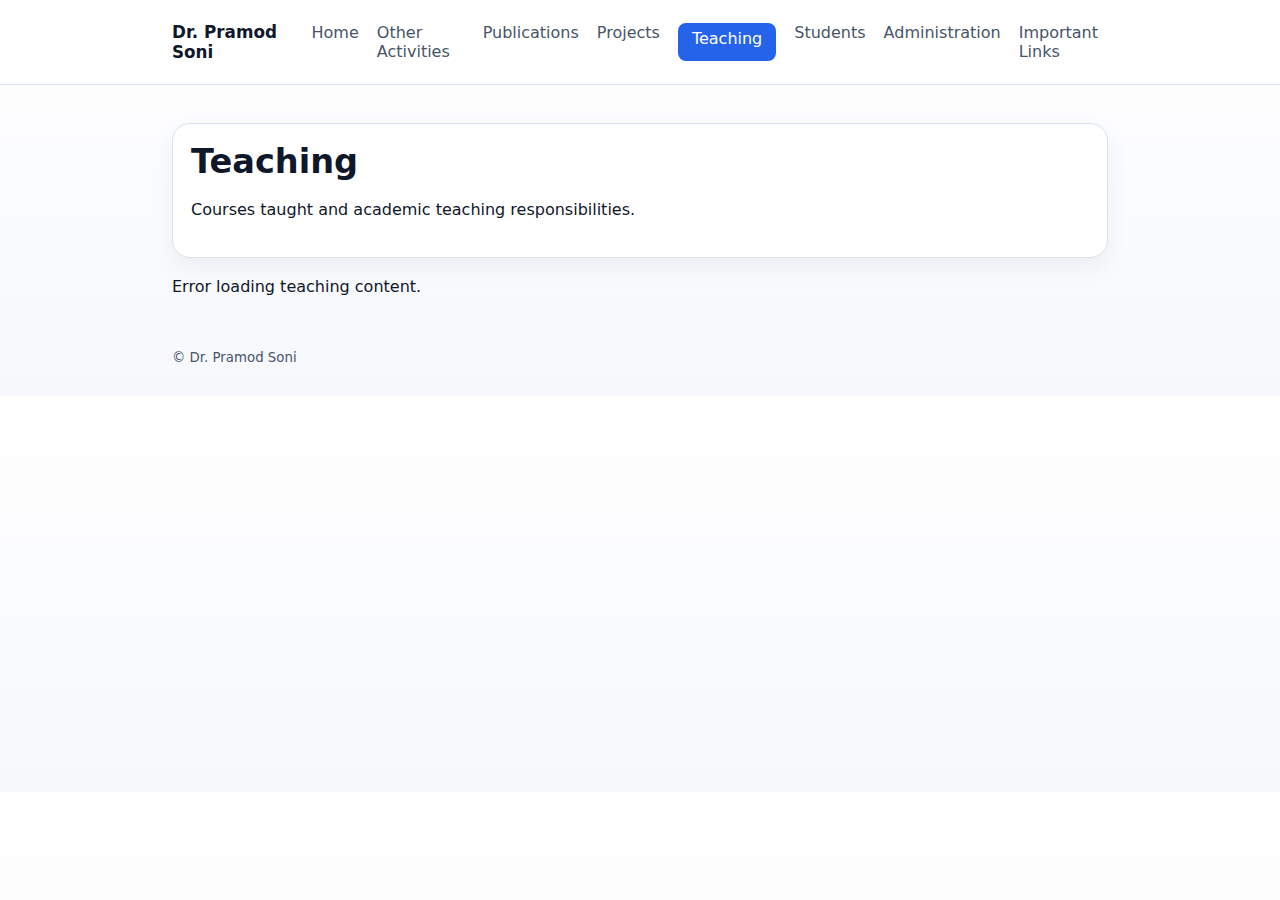
<file: teaching.html>
<!DOCTYPE html>
<html lang="en">
<head>
  <meta charset="UTF-8">
  <meta name="viewport" content="width=device-width, initial-scale=1.0">
  <title>Teaching | Dr. Pramod Soni</title>
  <link rel="stylesheet" href="style.css">
</head>

<body>

<nav class="navbar">
  <div class="wrap nav-inner">
    <a href="index.html" class="nav-brand">Dr. Pramod Soni</a>

    <div class="nav-links">
      <a href="index.html">Home</a>
      <a href="Other_Activities.html">Other Activities</a>
      <a href="publications.html">Publications</a>
      <a href="projects.html">Projects</a>
      <a href="teaching.html" class="active">Teaching</a>
      <a href="students.html">Students</a>
      <a href="administration.html">Administration</a>
      <a href="Important_Links.html">Important Links</a>
    </div>
  </div>
</nav>

<main class="wrap">

  <section class="card">
    <h1>Teaching</h1>
    <p>Courses taught and academic teaching responsibilities.</p>
  </section>

  <div id="teachingContainer"></div>

</main>

<footer class="wrap footer">
  <small>© Dr. Pramod Soni</small>
</footer>

<script src="config.js"></script>

<script>
function fetchJSONP(url, callbackName = "jsonpCallback") {
  return new Promise((resolve, reject) => {
    const script = document.createElement("script");

    window[callbackName] = function (data) {
      resolve(data);
      document.body.removeChild(script);
      delete window[callbackName];
    };

    script.src = `${url}&callback=${callbackName}`;

    script.onerror = function () {
      reject(new Error("JSONP request failed"));
    };

    document.body.appendChild(script);
  });
}

function groupByCategory(data) {
  return data.reduce((acc, item) => {
    if (!acc[item.category]) {
      acc[item.category] = [];
    }
    acc[item.category].push(item);
    return acc;
  }, {});
}

function getSectionTitle(category) {
  const titles = {
    "Courses": "Courses Taught"
  };

  return titles[category] || category;
}

function renderTeachingItem(item) {
  return `
    <li style="margin-bottom: 15px;">
      <strong>${item.title}</strong>
      ${item.code ? ` – ${item.code}` : ""}
      ${item.description ? `<br><small>${item.description}</small>` : ""}
      ${item.notes ? `<br><small><strong>Notes:</strong> ${item.notes}</small>` : ""}
      ${item.year ? `<br><small><strong>Year:</strong> ${item.year}</small>` : ""}
      ${item.institute ? `<br><small><strong>Institute:</strong> ${item.institute}</small>` : ""}
    </li>
  `;
}

async function loadTeaching() {
  const container = document.getElementById("teachingContainer");

  try {
    const url = CONFIG.SCRIPT_URL + "?action=getTeaching";
    const response = await fetchJSONP(url);

    if (response.status !== "success") {
      container.innerHTML = "<p>Failed to load teaching content.</p>";
      return;
    }

    const grouped = groupByCategory(response.data);
    const displayOrder = ["Courses"];

    let html = "";

    displayOrder.forEach(category => {
      if (!grouped[category] || grouped[category].length === 0) return;

      html += `
        <section class="card">
          <h2>${getSectionTitle(category)}</h2>
          <ul>
      `;

      grouped[category].forEach(item => {
        html += renderTeachingItem(item);
      });

      html += `
          </ul>
        </section>
      `;
    });

    container.innerHTML = html;

  } catch (error) {
    console.error(error);
    container.innerHTML = "<p>Error loading teaching content.</p>";
  }
}

document.addEventListener("DOMContentLoaded", loadTeaching);
</script>

</body>
</html>
</file>
<file: style.css>
:root{
  --bg:#f6f8fc;
  --card:#ffffff;
  --text:#0f172a;
  --muted:#475569;
  --accent:#2563eb;
  --line:#d8e2f0;
}

*{box-sizing:border-box}
body{
  margin:0;
  font-family:system-ui,-apple-system,Segoe UI,Roboto,Arial;
  background: linear-gradient(180deg,#ffffff,var(--bg));
  color:var(--text);
}

.hero-flex{
  display:flex;
  align-items:center;
  justify-content:space-between;
  gap:24px;
  flex-wrap:wrap;
}

.hero-text{
  flex: 1 1 520px;
  min-width: 280px;
}

.hero-photo{
  flex: 0 0 220px;
  display:flex;
  justify-content:flex-end;
}

.hero-photo img{
  width: 200px;
  height: 240px;
  object-fit: cover;
  border-radius: 14px;
  border: 1px solid var(--line);
  box-shadow: 0 10px 24px rgba(2,6,23,.10);
}

@media (max-width: 720px){
  .hero-photo{
    justify-content:center;
    flex: 1 1 100%;
  }
  .hero-photo img{
    width: 220px;
    height: 260px;
  }
}

a{color:var(--accent);text-decoration:none}
a:hover{text-decoration:underline}

.wrap{max-width:980px;margin:0 auto;padding:22px}

.header{padding-top:34px;padding-bottom:10px}

.hero{
  padding:22px;
  border:1px solid var(--line);
  background: var(--card);
  border-radius:18px;
  box-shadow: 0 10px 30px rgba(2,6,23,.06);
}

h1{margin:0;font-size:2.1rem}
.subtitle{margin:.4rem 0 0;color:var(--muted)}
.meta{margin:.25rem 0 0;color:var(--muted)}

.links{margin:14px 0;display:flex;flex-wrap:wrap;gap:12px}
.contact{display:flex;flex-wrap:wrap;gap:14px;color:var(--muted);font-size:.95rem}

.link-btn{
  padding:8px 14px;
  border-radius:8px;
  border:1px solid var(--line);
  background:#ffffff;
  font-weight:500;
  transition: all 0.2s ease;
  box-shadow: 0 4px 10px rgba(2,6,23,.05);
}
.link-btn:hover{
  background:var(--accent);
  color:#ffffff;
  border-color:var(--accent);
}

table td, table th {
  border-bottom: 1px solid #e2e8f0;
  padding: 8px;
  vertical-align: top;
}

table tr:hover {
  background: #f8fafc;
}

.card{
  border:1px solid var(--line);
  background: var(--card);
  border-radius:18px;
  padding:18px;
  margin-top:16px;
  box-shadow: 0 8px 24px rgba(2,6,23,.06);
}

.card h2{
  margin:0 0 10px;
  font-size:1.2rem;
  color:#1f3c88;
  border-bottom:2px solid #e5e7eb;
  padding-bottom:6px;
}

.nav-links a.active {
  background: var(--accent);
  color: #ffffff !important;
  border-radius: 8px;
  padding: 6px 14px;
}

.card ul li { margin-bottom: 12px; }
.card small { color: var(--muted); }

.grid{display:grid;grid-template-columns:1fr;gap:16px}

.item{padding:10px 0;border-top:1px dashed rgba(15,23,42,.15)}
.item:first-child{border-top:none;padding-top:0}
.item h3{margin:0 0 6px;font-size:1.05rem}

p{line-height:1.6;color:var(--text)}
li{line-height:1.6;color:var(--text)}

.footer{color:var(--muted);padding-top:10px;padding-bottom:30px}

@media (min-width: 820px){
  .grid{grid-template-columns:1fr 1fr}
}

/* Slideshow */
.slider { position: relative; overflow: hidden; border-radius: 16px; border: 1px solid var(--line); }
.slides { position: relative; height: min(52vh, 520px); background: rgba(2,6,23,0.04); }
.slide { position: absolute; inset: 0; opacity: 0; transition: opacity 600ms ease; }
.slide.active { opacity: 1; }
.slide img { width: 100%; height: 100%; object-fit: cover; display: block; }

.nav{
  position:absolute; top:50%; transform:translateY(-50%);
  width:44px; height:44px; border-radius:999px;
  border:1px solid rgba(15,23,42,0.12);
  background: rgba(255,255,255,0.85);
  color: var(--text);
  font-size:28px; line-height:40px;
  cursor:pointer;
  box-shadow: 0 8px 18px rgba(2,6,23,.10);
}
.nav:hover{ background: rgba(255,255,255,0.95); }
.nav.prev{ left:12px; }
.nav.next{ right:12px; }
.publications ol {
  font-size: 1.4rem;
  line-height: 5;
}
.dots{
  position:absolute; left:50%; transform:translateX(-50%);
  bottom:10px; display:flex; gap:8px; padding:8px 10px;
  background: rgba(255,255,255,0.80);
  border:1px solid rgba(15,23,42,0.10);
  border-radius:999px;
}
.dot{
  width:10px; height:10px; border-radius:999px; border:none;
  background: rgba(15,23,42,0.25); cursor:pointer;
}
.dot.active{ background: var(--accent); }

.navbar{
  background:#ffffff;
  border-bottom:1px solid var(--line);
  position:sticky;
  top:0;
  z-index:1000;
}

.nav-inner{
  display:flex;
  justify-content:space-between;
  align-items:center;
}

.nav-brand{
  font-weight:600;
  font-size:1.05rem;
  color:var(--text);
}

.nav-links{
  display:flex;
  gap:18px;
}

.nav-links a{
  color:var(--muted);
  font-weight:500;
  transition:0.2s;
}

.nav-links a:hover{
  color:var(--accent);
}
</file>
